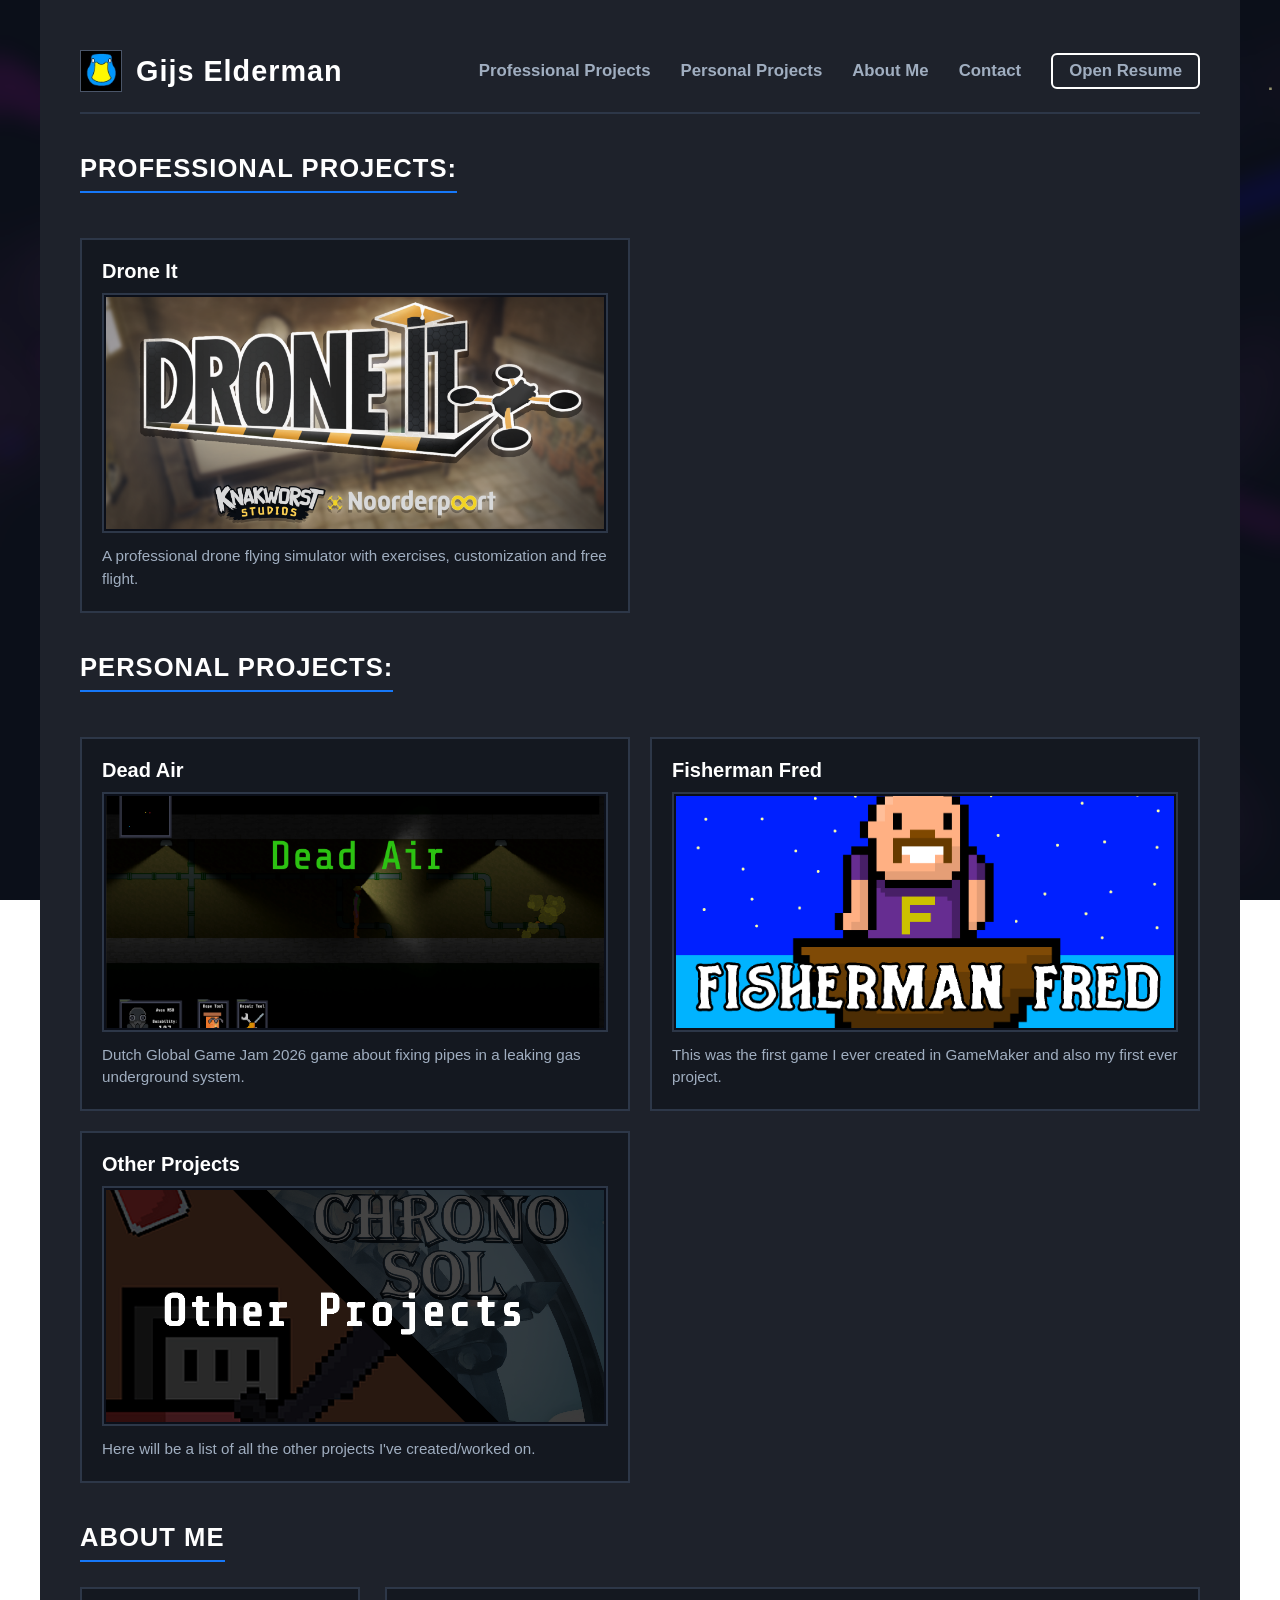
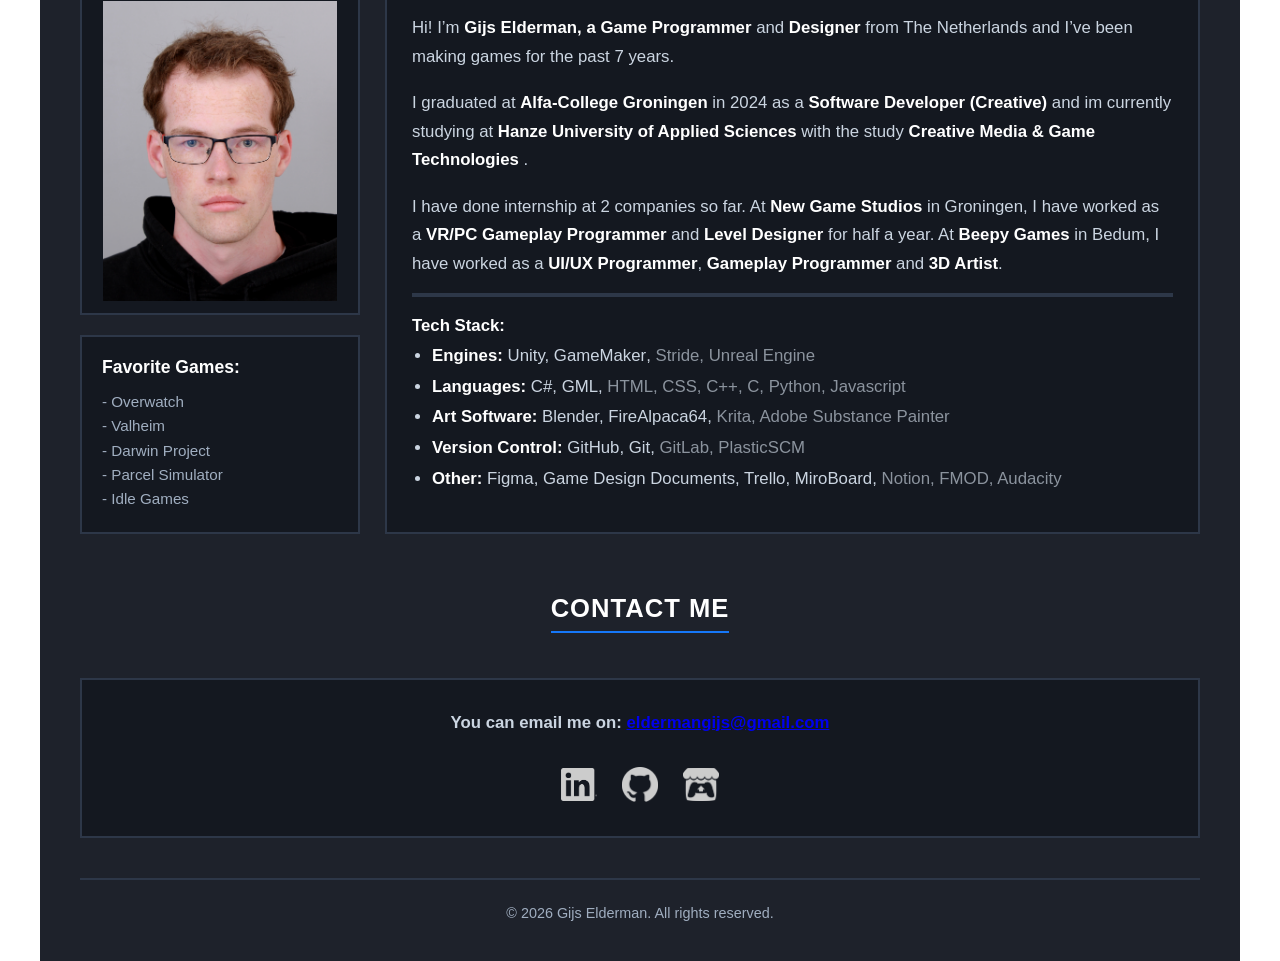
<file: index.html>
<!DOCTYPE html>
<html lang="en">
<head>
    <meta charset="UTF-8">
    <meta name="viewport" content="width=device-width, initial-scale=1.0">
    <title>Home</title>
    <link rel="stylesheet" href="style.css">
    <link rel="icon" type="image/png" href="images/Goose.png">
</head>
<body>

    <div class="portfolio-container">
            
            <!-- Top Header (Name/Icon | Nav Menu) -->
            <header class="top-header">
                <div class="brand-box">
                    <img src="images/Goose.png" alt="Icon" class="brand-icon">
                    <a href="index.html" class="brand-name">Gijs Elderman</a>
                </div>
                
                <nav class="table-of-contents">
                    <a href="#professional-projects">Professional Projects</a>
                    <a href="#personal-projects">Personal Projects</a>
                    <a href="#about">About Me</a>
                    <a href="#contact">Contact</a>
                    <a href="GijsElderman_Resume.pdf" target="_blank" class="resume-btn">Open Resume</a>
                </nav>
            </header>

        <!-- Professional Projects -->
        <section id="professional-projects" class="projects-box">
            <h2>Professional Projects:</h2>
            <div class="project-grid">
                <a href="professional_project1.html" class="project-card">
                    <h3>Drone It</h3>
                    <img src="images/project1/DroneIt_Banner1.png" alt="Project One preview">
                    <p>A professional drone flying simulator with exercises, customization and free flight.</p>
                </a>
            </div>
        </section>

        <!-- Personal Projects -->
        <section id="personal-projects" class="projects-box">
            <h2>Personal Projects:</h2>
            <div class="project-grid">
                <a href="personal_project1.html" class="project-card">
                    <h3>Dead Air</h3>
                    <img src="images/personal_project1/BannerDeadAir.png" alt="Project One preview">
                    <p>Dutch Global Game Jam 2026 game about fixing pipes in a leaking gas underground system.</p>
                </a>
                <a href="personal_project2.html" class="project-card">
                    <h3>Fisherman Fred</h3>
                    <img src="images/personal_project2/fishermanfred_banner.png" alt="Project Two preview">
                    <p>This was the first game I ever created in GameMaker and also my first ever project.</p>
                </a>
                <a href="other_personal_projects.html" class="project-card">
                    <h3>Other Projects</h3>
                    <img src="images/other_projects/OtherProjectsBanner.png" alt="Project Two preview">
                    <p>Here will be a list of all the other projects I've created/worked on.</p>
                </a>
            </div>
        </section>

                <!-- About Me - Left Blocks -->
        <section id="about" class="about-me-box">
            <h2>About Me</h2>
            <div class="about-grid">
                <!-- Left Side Column: Stacked Cards -->
                <div class="about-left">
                    <div class="profile-card">
                        <img src="images/aboutme/photo_me.jpg" alt="Profile Picture">
                    </div>
                    <div class="favorite-games-card">
                        <h3>Favorite Games:</h3>
                        <p>
                            - Overwatch<br>
                            - Valheim<br>
                            - Darwin Project<br>
                            - Parcel Simulator<br>
                            - Idle Games
                        </p>
                    </div>
                </div>

                <!-- About Me - Right block -->
                <div class="about-right">
                    <div class="about-block">
                        <p>Hi! I’m <strong> Gijs Elderman, a Game Programmer</strong> and <strong> Designer </strong> from The Netherlands and I’ve been making games for the past 7 years. </p>
                        <br>
                        <p>I graduated at <strong> Alfa-College Groningen </strong> in 2024 as a <strong> Software Developer (Creative) </strong> and im currently studying at <strong> Hanze University of Applied Sciences </strong> with the study <strong> Creative Media & Game Technologies </strong>.</p>
                        <br>
                        <p>I have done internship at 2 companies so far. At <strong>New Game Studios</strong> in Groningen, I have worked as a <strong>VR/PC Gameplay Programmer</strong> and <strong>Level Designer</strong> for half a year. At <strong>Beepy Games</strong> in Bedum, I have worked as a <strong>UI/UX Programmer</strong>, <strong>Gameplay Programmer</strong> and <strong>3D Artist</strong>.</p>

                        <hr class="divider">

                        <p><strong>Tech Stack:</strong></p>
                            <ul class="tech-list">
                                <li><strong>Engines:</strong> <span class="primary">Unity, GameMaker</span>, <span class="secondary">Stride, Unreal Engine</span></li>
                                <li><strong>Languages:</strong> <span class="primary">C#, GML</span>, <span class="secondary">HTML, CSS, C++, C, Python, Javascript</span></li>
                                <li><strong>Art Software:</strong> <span class="primary">Blender, FireAlpaca64</span>, <span class="secondary">Krita, Adobe Substance Painter</span></li>
                                <li><strong>Version Control:</strong> <span class="primary">GitHub, Git</span>, <span class="secondary">GitLab, PlasticSCM</span></li>
                                <li><strong>Other:</strong> <span class="primary">Figma, Game Design Documents, Trello, MiroBoard</span>, <span class="secondary">Notion, FMOD, Audacity</span></li>
                            </ul>
                    </div>
                </div>
            </div>
        </section>

        <!-- Contact Me -->
        <section id="contact" class="contact-box">
            <h2>Contact Me</h2>
            <div class="contact-content">
                <p><strong>You can email me on: <a href="mailto:eldermangijs@gmail.com">eldermangijs@gmail.com</a></strong></p>
                <div class="social-icons">
                    <a href="https://www.linkedin.com/in/gijs-elderman-6a381b397/" target="_blank" class="social-icon-link">
                        <img src="images/contact/LinkedIn_White.png" alt="LinkedIn">
                    </a>
                    <a href="https://github.com/MeatChips" target="_blank" class="social-icon-link">
                        <img src="images/contact/GitHub_White.png" alt="GitHub">
                    </a>
                    <a href="https://meatchips.itch.io/" target="_blank" class="social-icon-link">
                        <img src="images/contact/Itchio_White.png" alt="Itch">
                    </a>
                </div>
            </div>
        </section>

        <footer class="footer">
            <p>&copy; 2026</span> Gijs Elderman. All rights reserved.</p>
        </footer>
    </div>
</body>
</html>
</file>
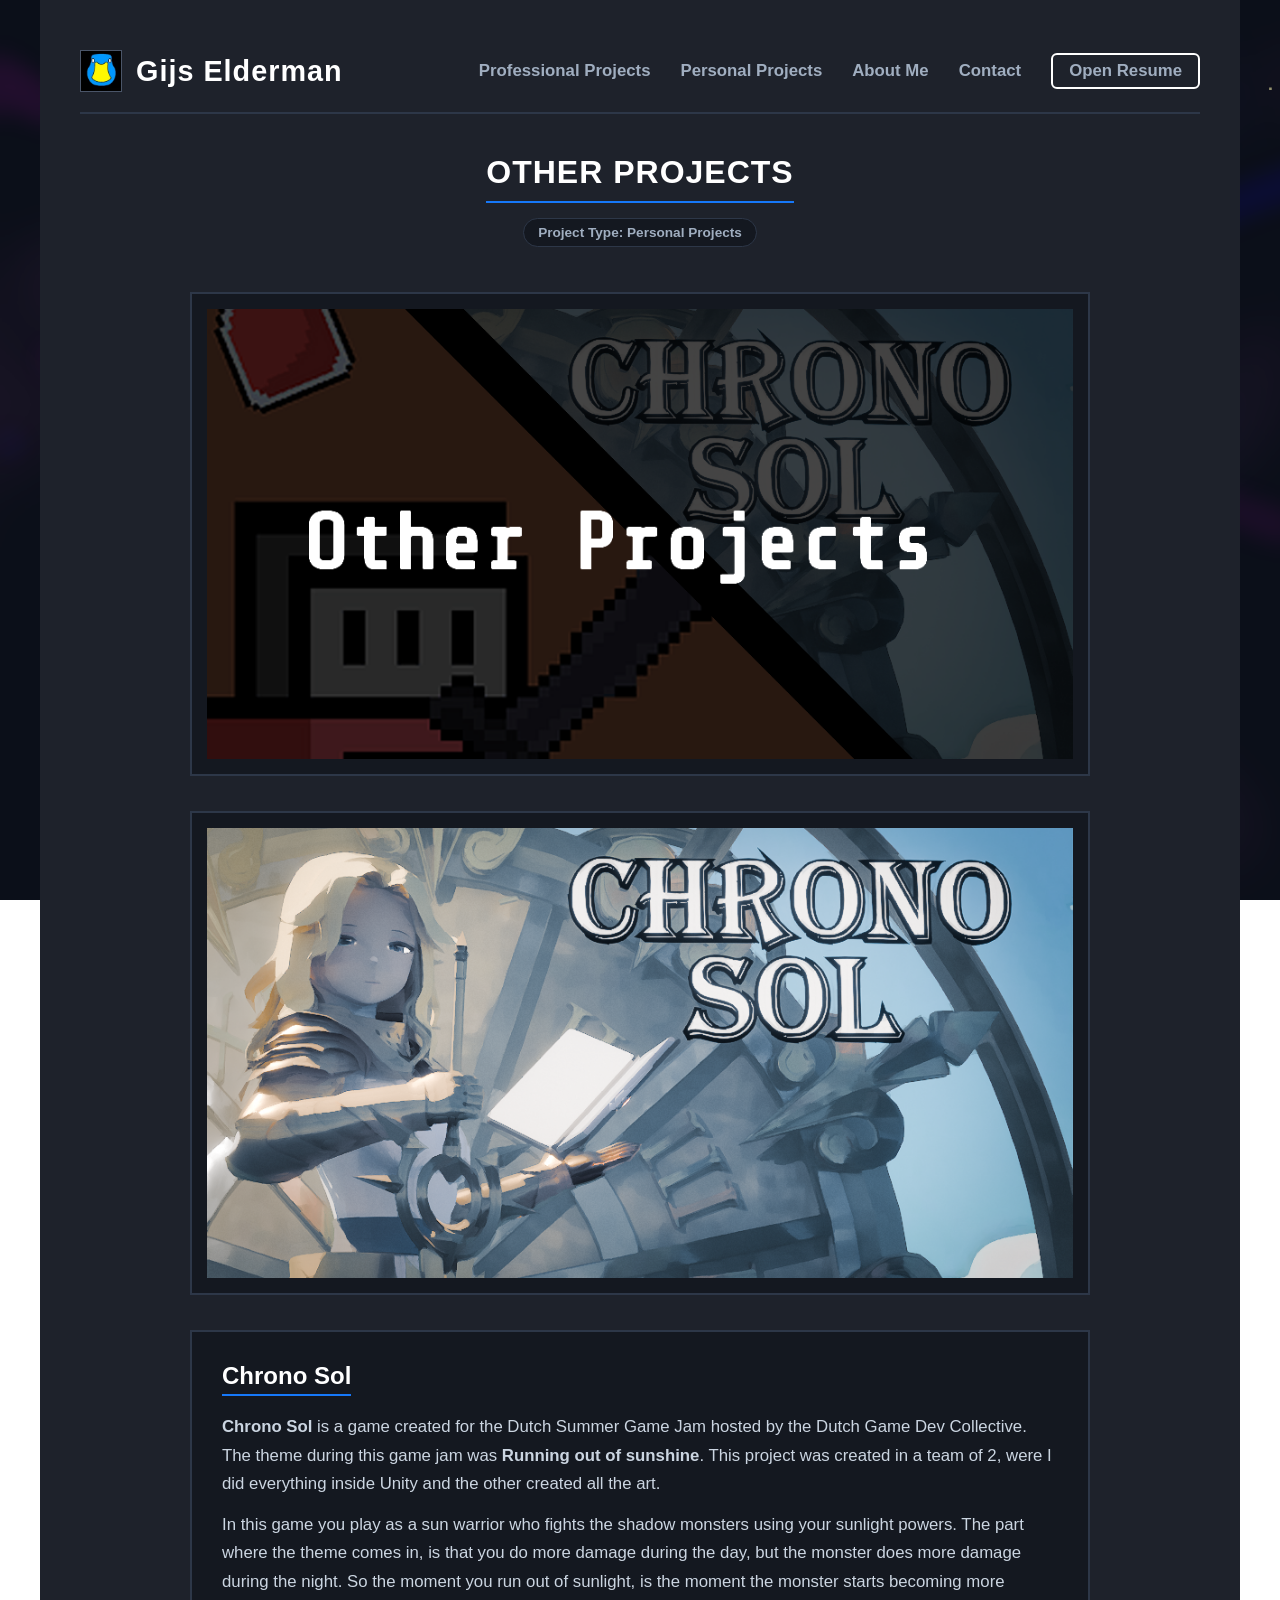
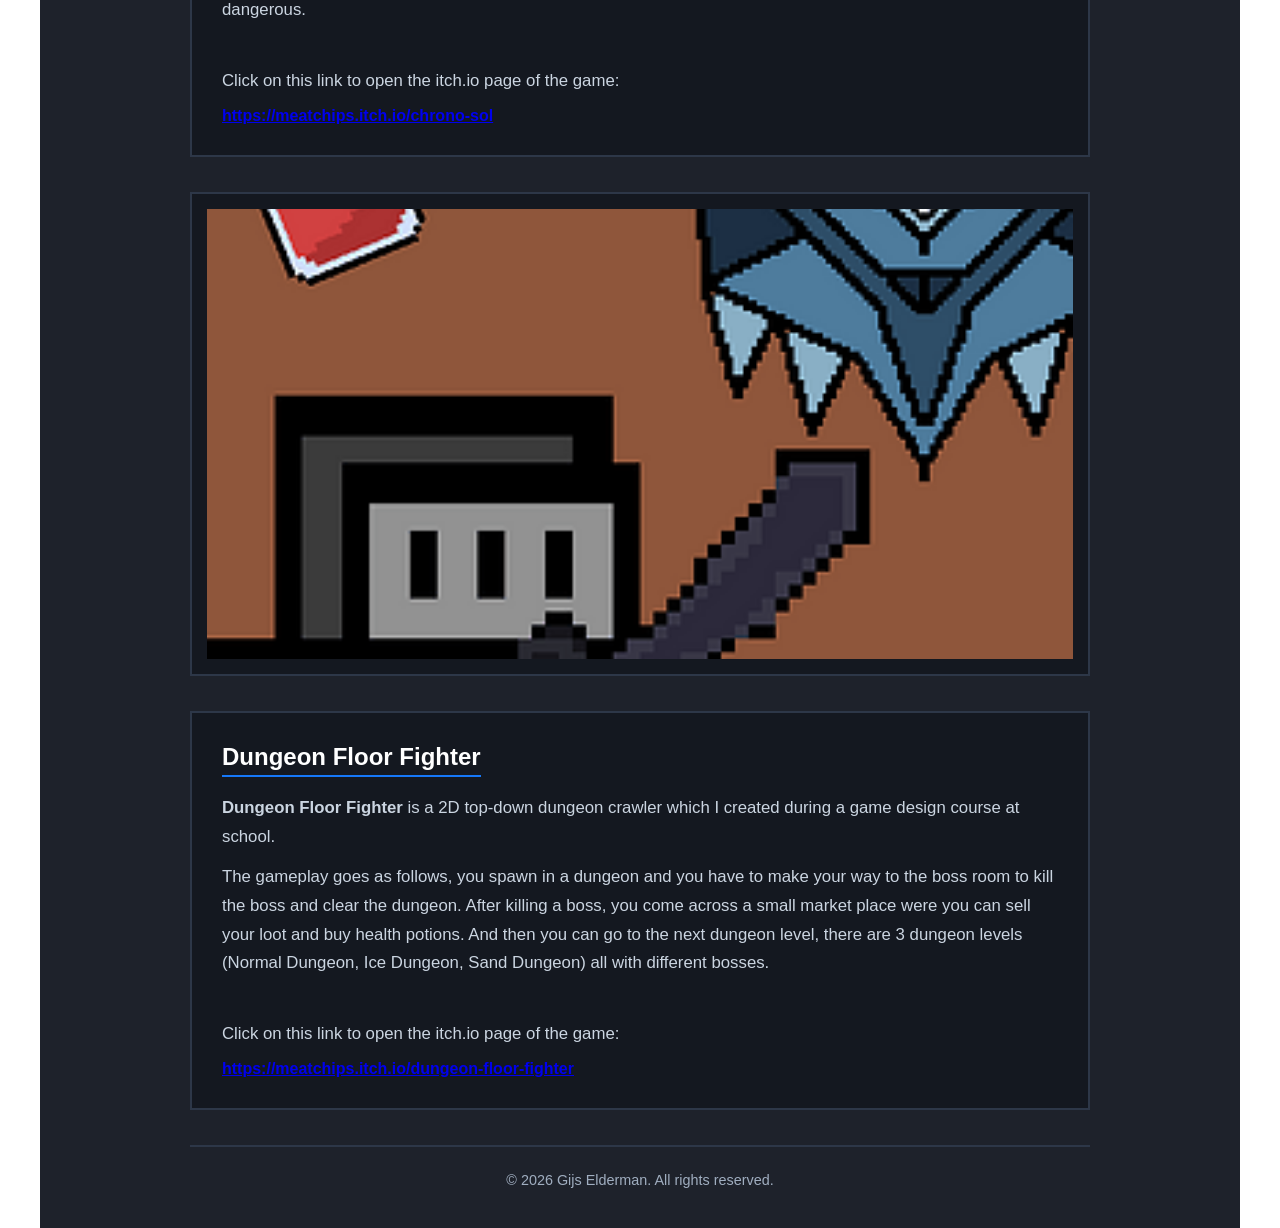
<file: other_personal_projects.html>
<!DOCTYPE html>
<html lang="en">
<head>
    <meta charset="UTF-8">
    <meta name="viewport" content="width=device-width, initial-scale=1.0">
    <title>Other Projects</title>
    <link rel="stylesheet" href="style.css">
    <link rel="icon" type="image/png" href="images/Goose.png">
</head>
<body>

    <div class="portfolio-container">
        
            <!-- Top Header (Name/Icon | Nav Menu) -->
            <header class="top-header">
                <div class="brand-box">
                    <img src="images/Goose.png" alt="Icon" class="brand-icon">
                    <a href="index.html" class="brand-name">Gijs Elderman</a>
                </div>
                
                <nav class="table-of-contents">
                    <a href="index.html#professional-projects">Professional Projects</a>
                    <a href="index.html#personal-projects">Personal Projects</a>
                    <a href="index.html#about">About Me</a>
                    <a href="index.html#contact">Contact</a>
                    <a href="GijsElderman_Resume.pdf" target="_blank" class="resume-btn">Open Resume</a>
                </nav>
            </header>

        <section class="project-story-section">
            
            <!-- Project Title & Badges Header -->
            <div class="story-header">
                <h2>Other Projects</h2>
                <div class="project-badges">
                    <span class="badge">Project Type: Personal Projects</span>
                </div>
            </div>

            <!-- First image -->
            <div class="story-media-box">
                <img src="images/other_projects/OtherProjectsBanner.png" alt="Projects Banner">
            </div>

            <!-- Second image -->
            <div class="story-media-box">
                <img src="images/other_projects/DGDC_GAMEJAM_Coverartbanner.png" alt="Project Screenshot 1">
            </div>

            <!-- First textbox -->
            <div class="story-text-card">
                <h3>Chrono Sol</h3>
                <p><strong>Chrono Sol</strong> is a game created for the Dutch Summer Game Jam hosted by the Dutch Game Dev Collective. The theme during this game jam was <strong>Running out of sunshine</strong>. This project was created in a team of 2, were I did everything inside Unity and the other created all the art.</p>
                <p>In this game you play as a sun warrior who fights the shadow monsters using your sunlight powers. The part where the theme comes in, is that you do more damage during the day, but the monster does more damage during the night. So the moment you run out of sunlight, is the moment the monster starts becoming more dangerous.</p>
                <br>
                <p>Click on this link to open the itch.io page of the game:</p>
                <a href="https://meatchips.itch.io/chrono-sol"><strong>https://meatchips.itch.io/chrono-sol</strong></a>
            </div>

            <!-- Third image -->
            <div class="story-media-box">
                <img src="images/other_projects/DungeonFloorFigher.png" alt="Project Screenshot 2">
            </div>

            <!-- Second textbox -->
            <div class="story-text-card">
                <h3>Dungeon Floor Fighter</h3>
                <p><strong>Dungeon Floor Fighter</strong> is a 2D top-down dungeon crawler which I created during a game design course at school.</p>
                <p>The gameplay goes as follows, you spawn in a dungeon and you have to make your way to the boss room to kill the boss and clear the dungeon. After killing a boss, you come across a small market place were you can sell your loot and buy health potions. And then you can go to the next dungeon level, there are 3 dungeon levels (Normal Dungeon, Ice Dungeon, Sand Dungeon) all with different bosses.</p>
                <br>
                <p>Click on this link to open the itch.io page of the game:</p>
                <a href="https://meatchips.itch.io/dungeon-floor-fighter"><strong>https://meatchips.itch.io/dungeon-floor-fighter</strong></a>
            </div>

            <div id="imageModal" class="modal">
                <span class="close-modal">&times;</span>
                <img class="modal-content" id="expandedImg" alt="Expanded View">
            </div>
            
            <footer class="footer">
                <p>&copy; 2026</span> Gijs Elderman. All rights reserved.</p>
            </footer>

            <script>
                // Get the modal elements
                const modal = document.getElementById("imageModal");
                const modalImg = document.getElementById("expandedImg");
                const closeBtn = document.getElementsByClassName("close-modal")[0];

                // Find all images in your dropdowns and media boxes
                const images = document.querySelectorAll(".dropdown-media img, .story-media-box img");

                // When an image is clicked, open the modal and display that image
                images.forEach(img => {
                    img.addEventListener("click", function() {
                        modal.style.display = "block";
                        modalImg.src = this.src;
                    });
                });

                // Close modal when clicking the 'X' button
                closeBtn.onclick = function() {
                    modal.style.display = "none";
                }

                // Close modal when clicking anywhere outside the image background
                modal.onclick = function(event) {
                    if (event.target === modal) {
                        modal.style.display = "none";
                    }
                }
            </script>
    </body>
</html>
</file>
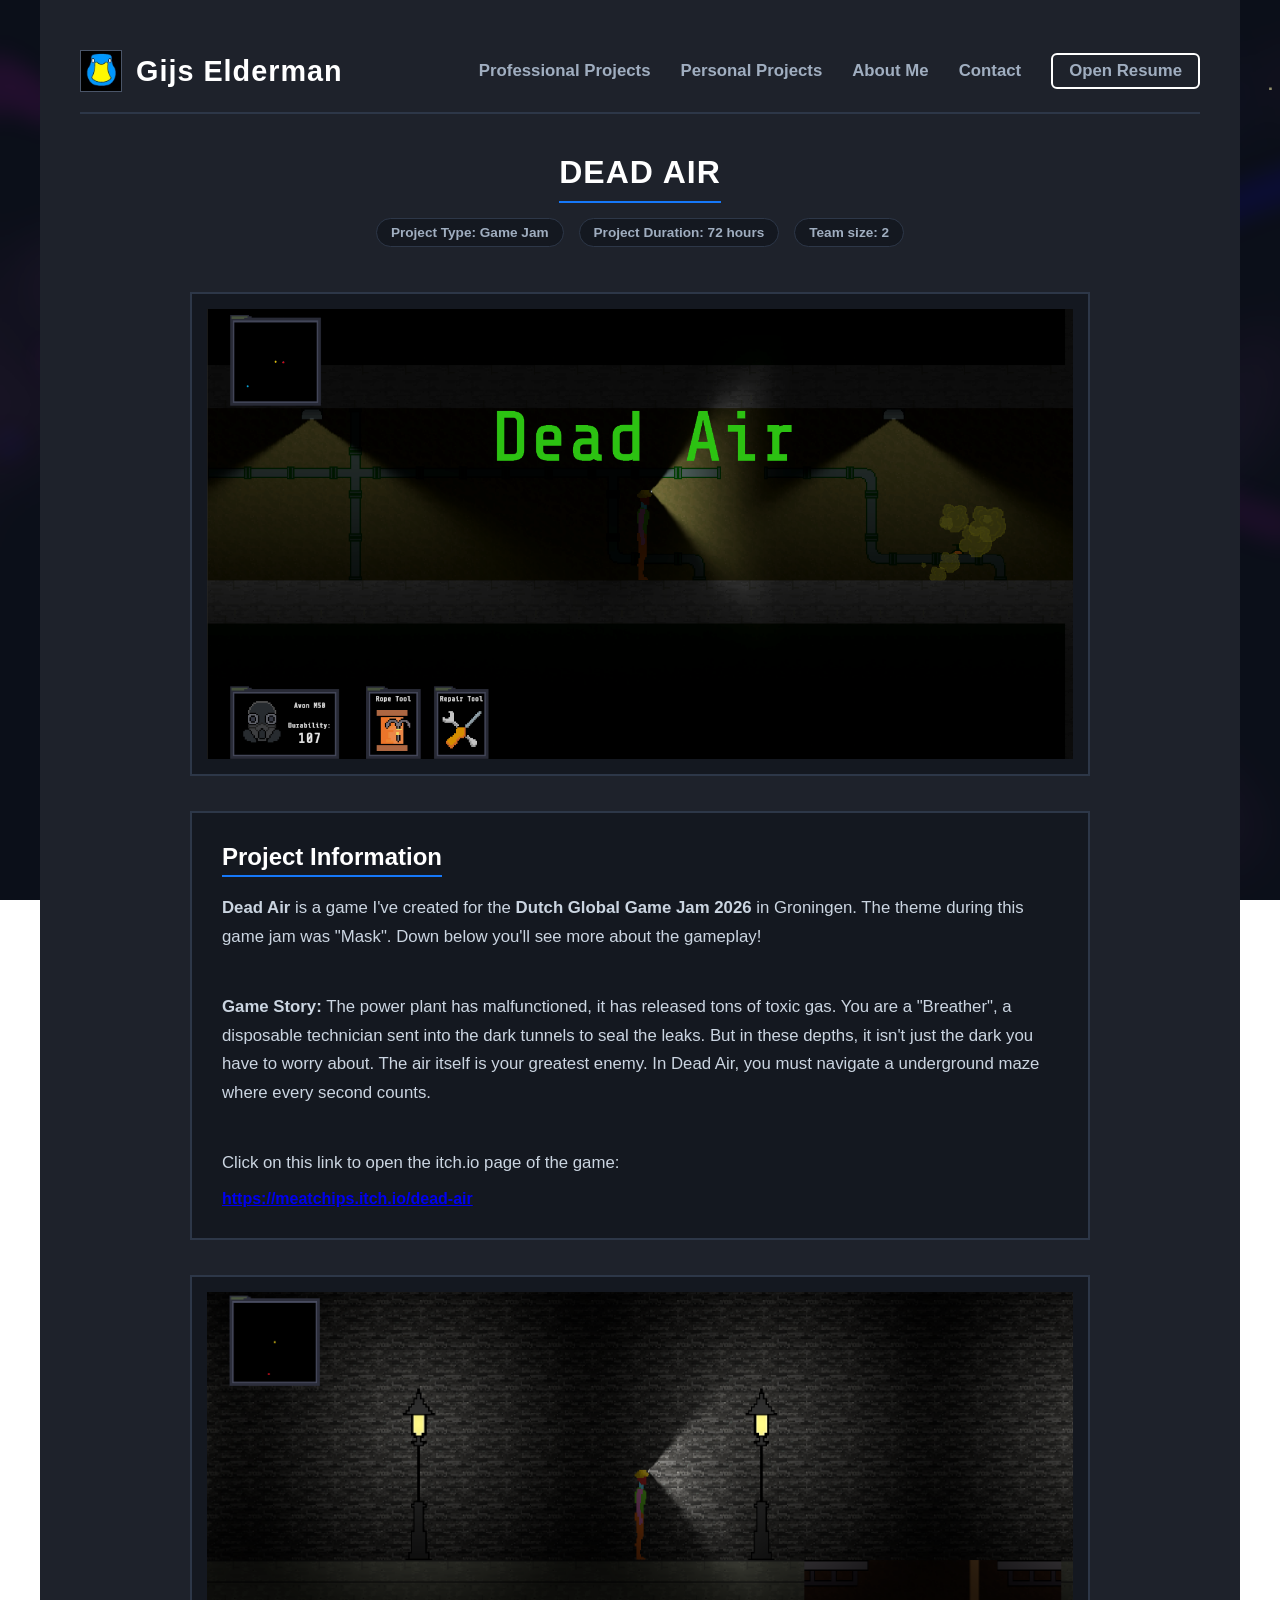
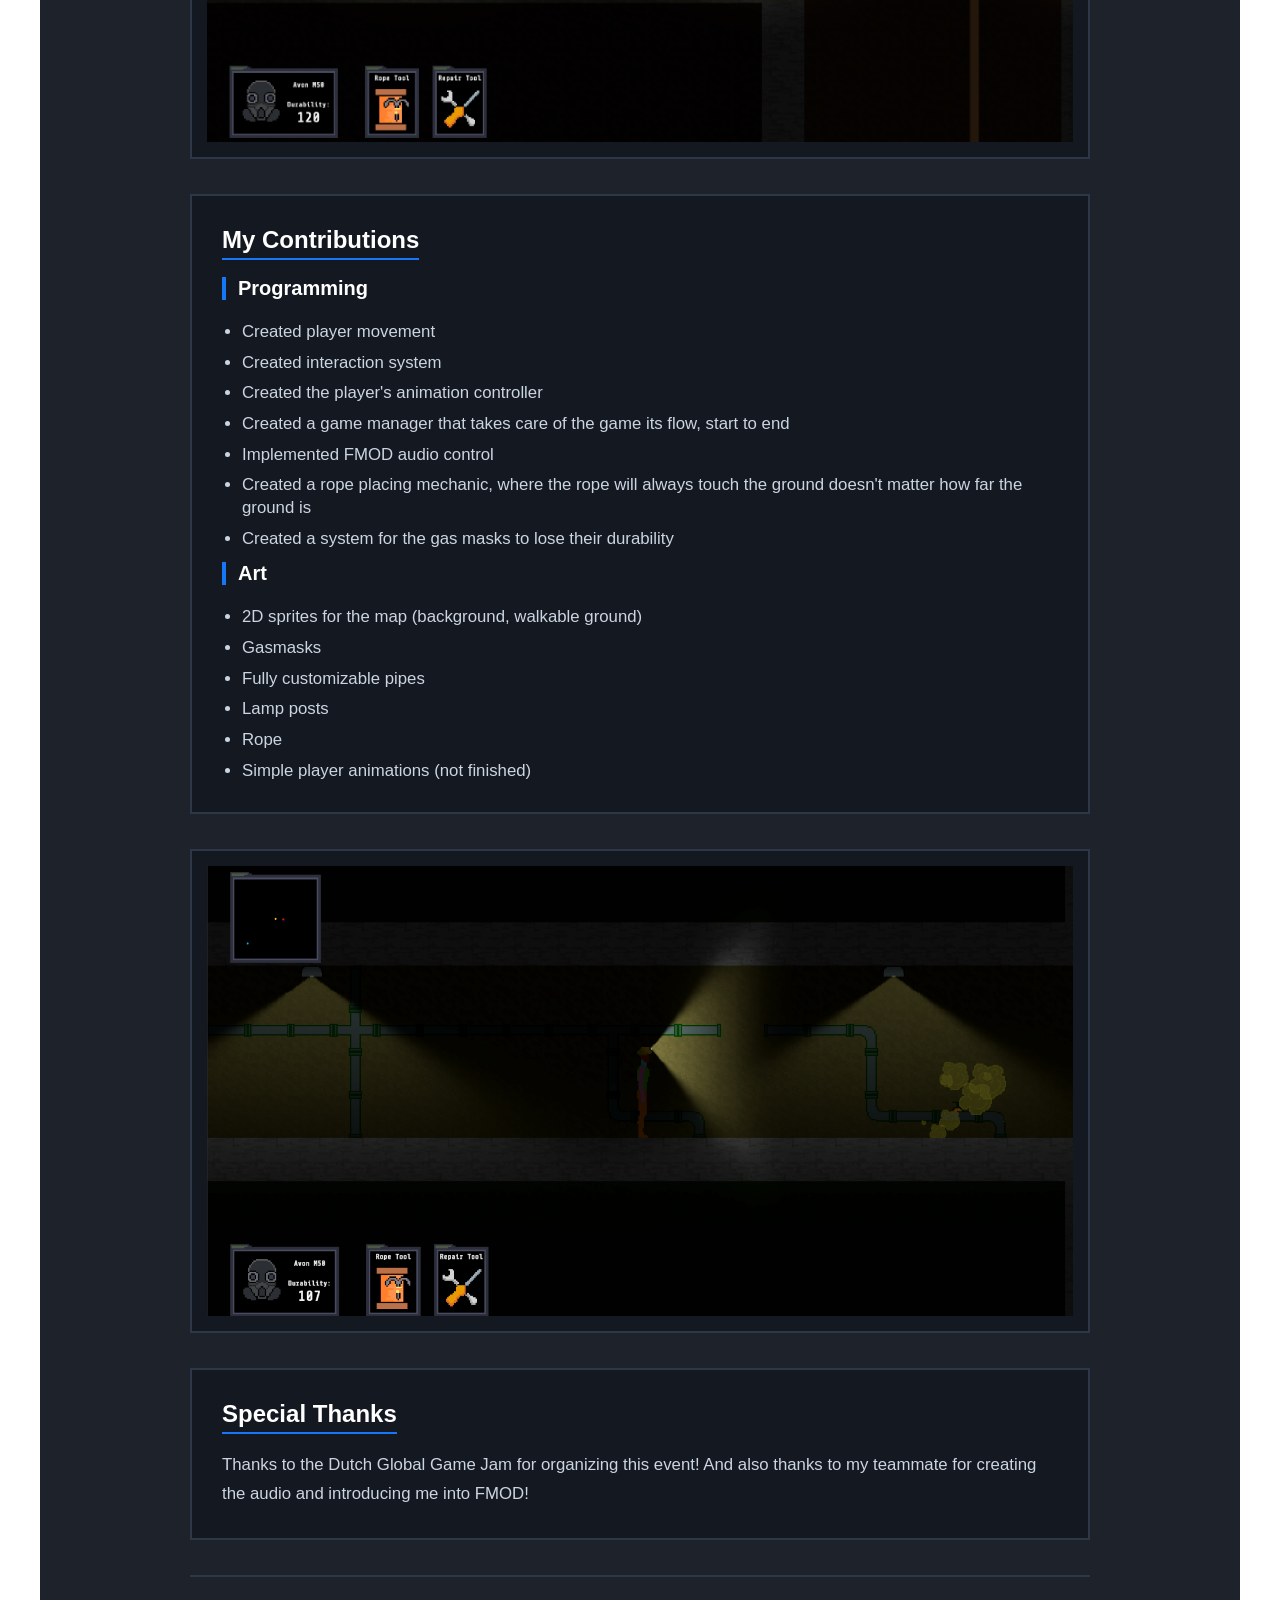
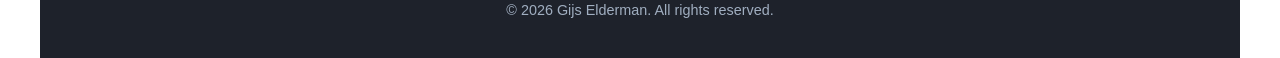
<file: personal_project1.html>
<!DOCTYPE html>
<html lang="en">
<head>
    <meta charset="UTF-8">
    <meta name="viewport" content="width=device-width, initial-scale=1.0">
    <title>Dead Air</title>
    <link rel="stylesheet" href="style.css">
    <link rel="icon" type="image/png" href="images/Goose.png">
</head>
<body>

    <div class="portfolio-container">
        
            <!-- Top Header (Name/Icon | Nav Menu) -->
            <header class="top-header">
                <div class="brand-box">
                    <img src="images/Goose.png" alt="Icon" class="brand-icon">
                    <a href="index.html" class="brand-name">Gijs Elderman</a>
                </div>
                
                <nav class="table-of-contents">
                    <a href="index.html#professional-projects">Professional Projects</a>
                    <a href="index.html#personal-projects">Personal Projects</a>
                    <a href="index.html#about">About Me</a>
                    <a href="index.html#contact">Contact</a>
                    <a href="GijsElderman_Resume.pdf" target="_blank" class="resume-btn">Open Resume</a>
                </nav>
            </header>

        <section class="project-story-section">
            
            <!-- Project Title & Badges Header -->
            <div class="story-header">
                <h2>Dead Air</h2>
                <div class="project-badges">
                    <span class="badge">Project Type: Game Jam</span>
                    <span class="badge">Project Duration: 72 hours</span>
                    <span class="badge">Team size: 2</span>
                </div>
            </div>

            <!-- First image -->
            <div class="story-media-box">
                <img src="images/personal_project1/BannerDeadAir.png" alt="Project Banner">
            </div>

            <!-- First textbox -->
            <div class="story-text-card">
                <h3>Project Information</h3>
                <p><strong>Dead Air</strong> is a game I've created for the <strong>Dutch Global Game Jam 2026</strong> in Groningen. The theme during this game jam was "Mask". Down below you'll see more about the gameplay!</p>
                <br>
                <p><strong>Game Story:</strong> The power plant has malfunctioned, it has released tons of toxic gas. You are a "Breather", a disposable technician sent into the dark tunnels to seal the leaks. But in these depths, it isn't just the dark you have to worry about. The air itself is your greatest enemy. In Dead Air, you must navigate a underground maze where every second counts.</p>
                <br>
                <p>Click on this link to open the itch.io page of the game:</p>
                <a href="https://meatchips.itch.io/dead-air"><strong>https://meatchips.itch.io/dead-air</strong></a>
            </div>

            <!-- Second image -->
            <div class="story-media-box">
                <img src="images/personal_project1/gameplay1.png" alt="Project Screenshot 1">
            </div>

            <!-- Second textbox -->
            <div class="story-text-card">
                <h3>My Contributions</h3>

                <!-- Programming Section -->
                <h4>Programming</h4>
                <ul>
                    <li>Created player movement</li>
                    <li>Created interaction system</li>
                    <li>Created the player's animation controller</li>
                    <li>Created a game manager that takes care of the game its flow, start to end</li>
                    <li>Implemented FMOD audio control</li>
                    <li>Created a rope placing mechanic, where the rope will always touch the ground doesn't matter how far the ground is</li>
                    <li>Created a system for the gas masks to lose their durability</li>
                </ul>

                <!-- Art Section -->
                <h4>Art</h4>
                <ul>
                    <li>2D sprites for the map (background, walkable ground)</li>
                    <li>Gasmasks</li>
                    <li>Fully customizable pipes</li>
                    <li>Lamp posts</li>
                    <li>Rope</li>
                    <li>Simple player animations (not finished)</li>
                </ul>
            </div>

            <!-- Third image -->
            <div class="story-media-box">
                <img src="images/personal_project1/gameplay2.png" alt="Project Screenshot 2">
            </div>

            <!-- Third textbox -->
            <div class="story-text-card">
                <h3>Special Thanks</h3>
                <p>Thanks to the Dutch Global Game Jam for organizing this event! And also thanks to my teammate for creating the audio and introducing me into FMOD!</p>
            </div>

            <div id="imageModal" class="modal">
                <span class="close-modal">&times;</span>
                <img class="modal-content" id="expandedImg" alt="Expanded View">
            </div>

            <footer class="footer">
                <p>&copy; 2026</span> Gijs Elderman. All rights reserved.</p>
            </footer>

            <script>
                // Get the modal elements
                const modal = document.getElementById("imageModal");
                const modalImg = document.getElementById("expandedImg");
                const closeBtn = document.getElementsByClassName("close-modal")[0];

                // Find all images in your dropdowns and media boxes
                const images = document.querySelectorAll(".dropdown-media img, .story-media-box img");

                // When an image is clicked, open the modal and display that image
                images.forEach(img => {
                    img.addEventListener("click", function() {
                        modal.style.display = "block";
                        modalImg.src = this.src;
                    });
                });

                // Close modal when clicking the 'X' button
                closeBtn.onclick = function() {
                    modal.style.display = "none";
                }

                // Close modal when clicking anywhere outside the image background
                modal.onclick = function(event) {
                    if (event.target === modal) {
                        modal.style.display = "none";
                    }
                }
            </script>
</body>
</html>
</file>
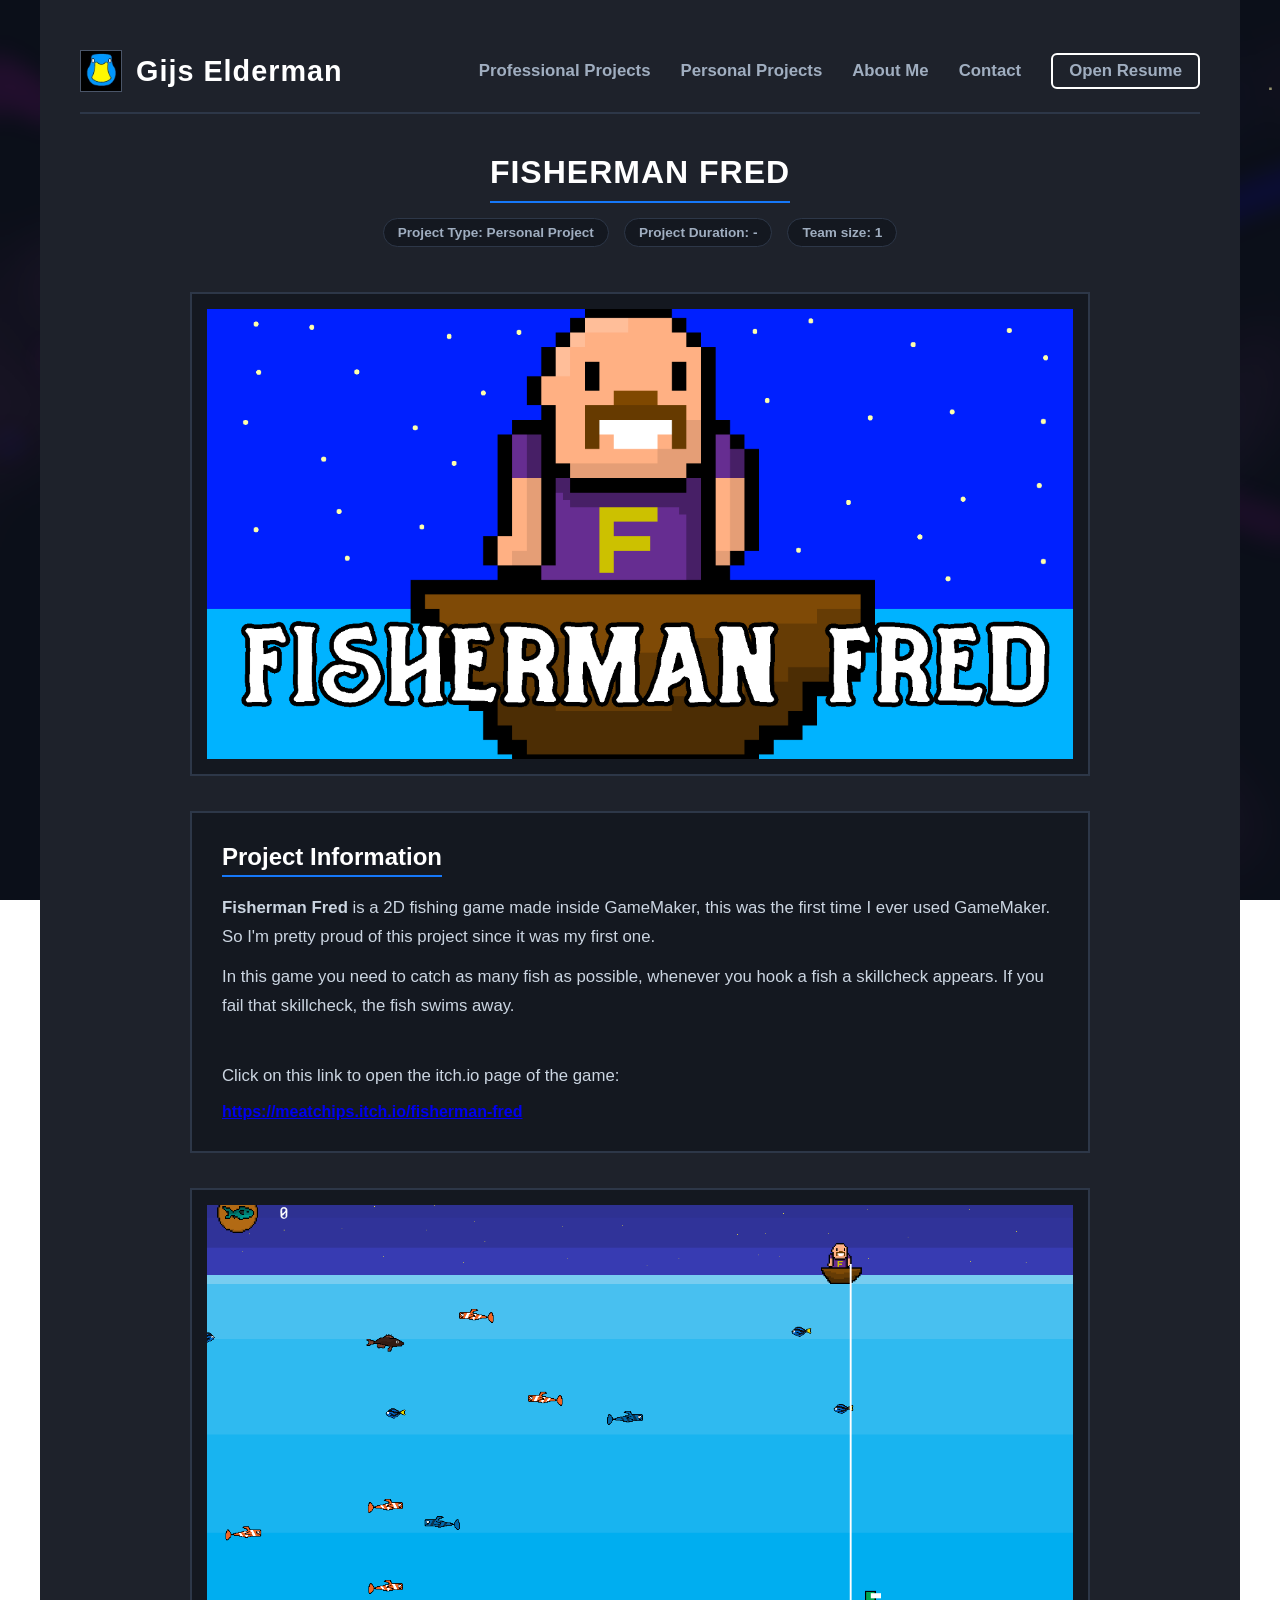
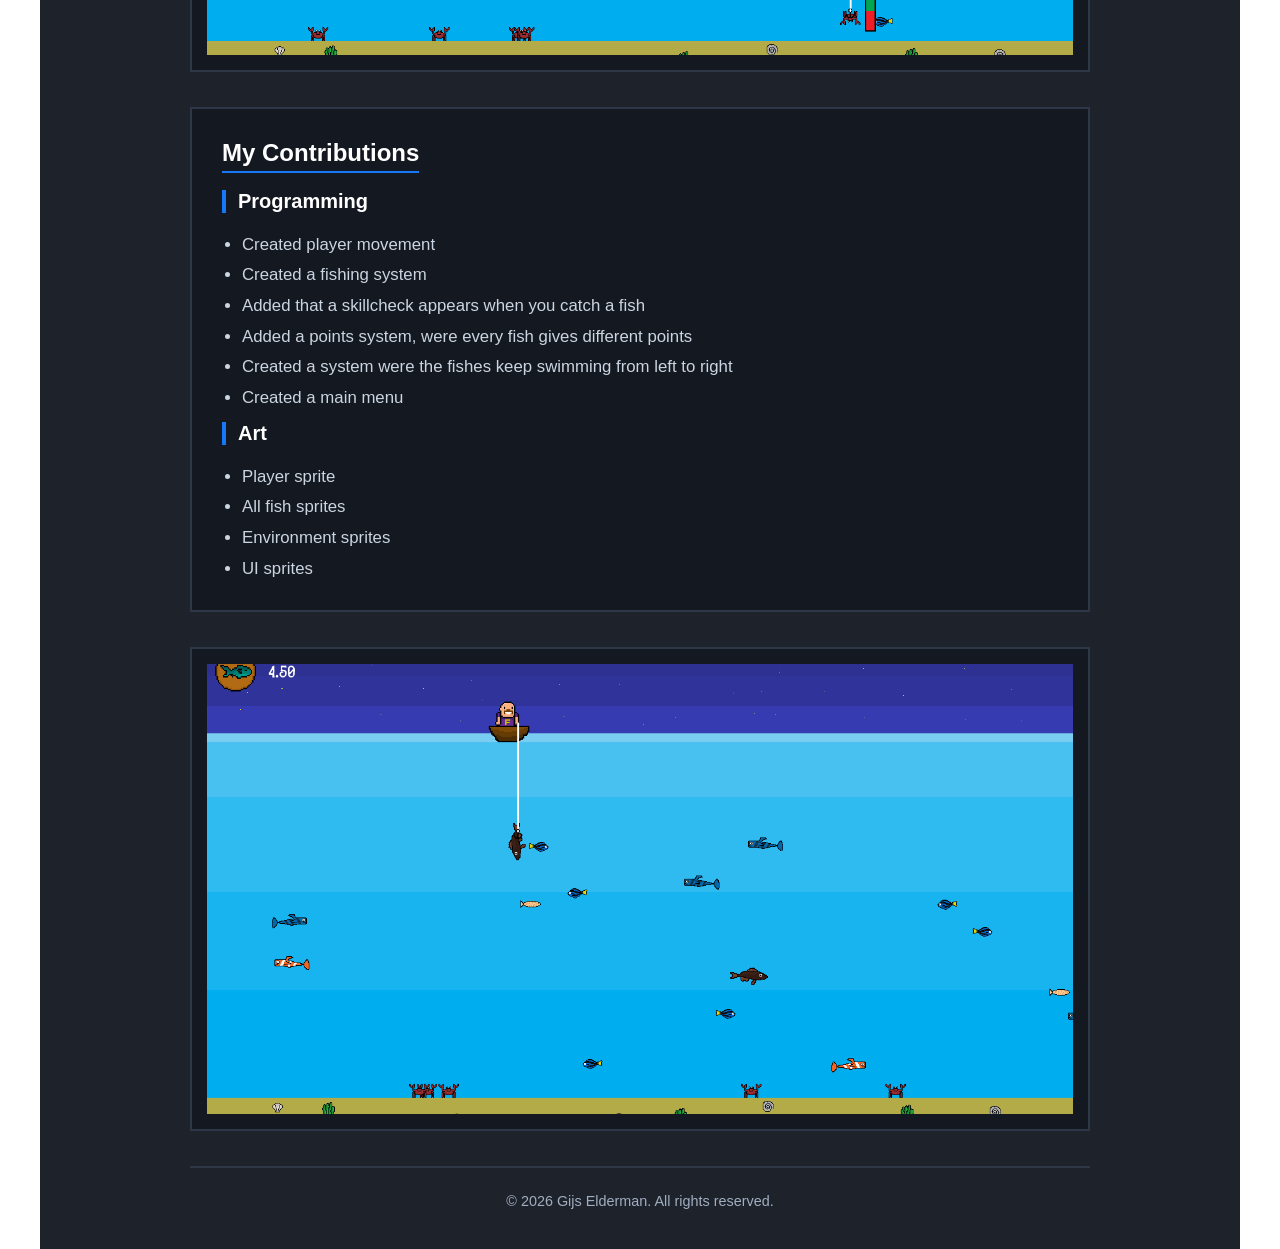
<file: personal_project2.html>
<!DOCTYPE html>
<html lang="en">
<head>
    <meta charset="UTF-8">
    <meta name="viewport" content="width=device-width, initial-scale=1.0">
    <title>Fisherman Fred</title>
    <link rel="stylesheet" href="style.css">
    <link rel="icon" type="image/png" href="images/Goose.png">
</head>
<body>

    <div class="portfolio-container">
        
            <!-- Top Header (Name/Icon | Nav Menu) -->
            <header class="top-header">
                <div class="brand-box">
                    <img src="images/Goose.png" alt="Icon" class="brand-icon">
                    <a href="index.html" class="brand-name">Gijs Elderman</a>
                </div>
                
                <nav class="table-of-contents">
                    <a href="index.html#professional-projects">Professional Projects</a>
                    <a href="index.html#personal-projects">Personal Projects</a>
                    <a href="index.html#about">About Me</a>
                    <a href="index.html#contact">Contact</a>
                    <a href="GijsElderman_Resume.pdf" target="_blank" class="resume-btn">Open Resume</a>
                </nav>
            </header>

        <section class="project-story-section">
            
            <!-- Project Title & Badges Header -->
            <div class="story-header">
                <h2>Fisherman Fred</h2>
                <div class="project-badges">
                    <span class="badge">Project Type: Personal Project</span>
                    <span class="badge">Project Duration: -</span>
                    <span class="badge">Team size: 1</span>
                </div>
            </div>

            <!-- First image -->
            <div class="story-media-box">
                <img src="images/personal_project2/fishermanfred_banner.png" alt="Project Banner">
            </div>

            <!-- First textbox -->
            <div class="story-text-card">
                <h3>Project Information</h3>
                <p><strong>Fisherman Fred</strong> is a 2D fishing game made inside GameMaker, this was the first time I ever used GameMaker. So I'm pretty proud of this project since it was my first one.</p>
                <p>In this game you need to catch as many fish as possible, whenever you hook a fish a skillcheck appears. If you fail that skillcheck, the fish swims away.</p>
                <br>
                <p>Click on this link to open the itch.io page of the game:</p>
                <a href="https://meatchips.itch.io/fisherman-fred"><strong>https://meatchips.itch.io/fisherman-fred</strong></a>
            </div>

            <!-- Second image -->
            <div class="story-media-box">
                <img src="images/personal_project2/fishermanfred_gameplay.png" alt="Project Screenshot 1">
            </div>

            <!-- Second textbox -->
            <div class="story-text-card">
                <h3>My Contributions</h3>

                <!-- Programming Section -->
                <h4>Programming</h4>
                <ul>
                    <li>Created player movement</li>
                    <li>Created a fishing system</li>
                    <li>Added that a skillcheck appears when you catch a fish</li>
                    <li>Added a points system, were every fish gives different points</li>
                    <li>Created a system were the fishes keep swimming from left to right</li>
                    <li>Created a main menu</li>
                </ul>

                <!-- Art Section -->
                <h4>Art</h4>
                <ul>
                    <Li>Player sprite</Li>
                    <li>All fish sprites</li>
                    <li>Environment sprites</li>
                    <li>UI sprites</li>
                </ul>
            </div>

            <!-- Third image -->
            <div class="story-media-box">
                <img src="images/personal_project2/fishermanfred_gameplay2.png" alt="Project Screenshot 2">
            </div>

            <div id="imageModal" class="modal">
                <span class="close-modal">&times;</span>
                <img class="modal-content" id="expandedImg" alt="Expanded View">
            </div>

            <footer class="footer">
                <p>&copy; 2026</span> Gijs Elderman. All rights reserved.</p>
            </footer>

            <script>
                // Get the modal elements
                const modal = document.getElementById("imageModal");
                const modalImg = document.getElementById("expandedImg");
                const closeBtn = document.getElementsByClassName("close-modal")[0];

                // Find all images in your dropdowns and media boxes
                const images = document.querySelectorAll(".dropdown-media img, .story-media-box img");

                // When an image is clicked, open the modal and display that image
                images.forEach(img => {
                    img.addEventListener("click", function() {
                        modal.style.display = "block";
                        modalImg.src = this.src;
                    });
                });

                // Close modal when clicking the 'X' button
                closeBtn.onclick = function() {
                    modal.style.display = "none";
                }

                // Close modal when clicking anywhere outside the image background
                modal.onclick = function(event) {
                    if (event.target === modal) {
                        modal.style.display = "none";
                    }
                }
            </script>
</body>
</html>
</file>
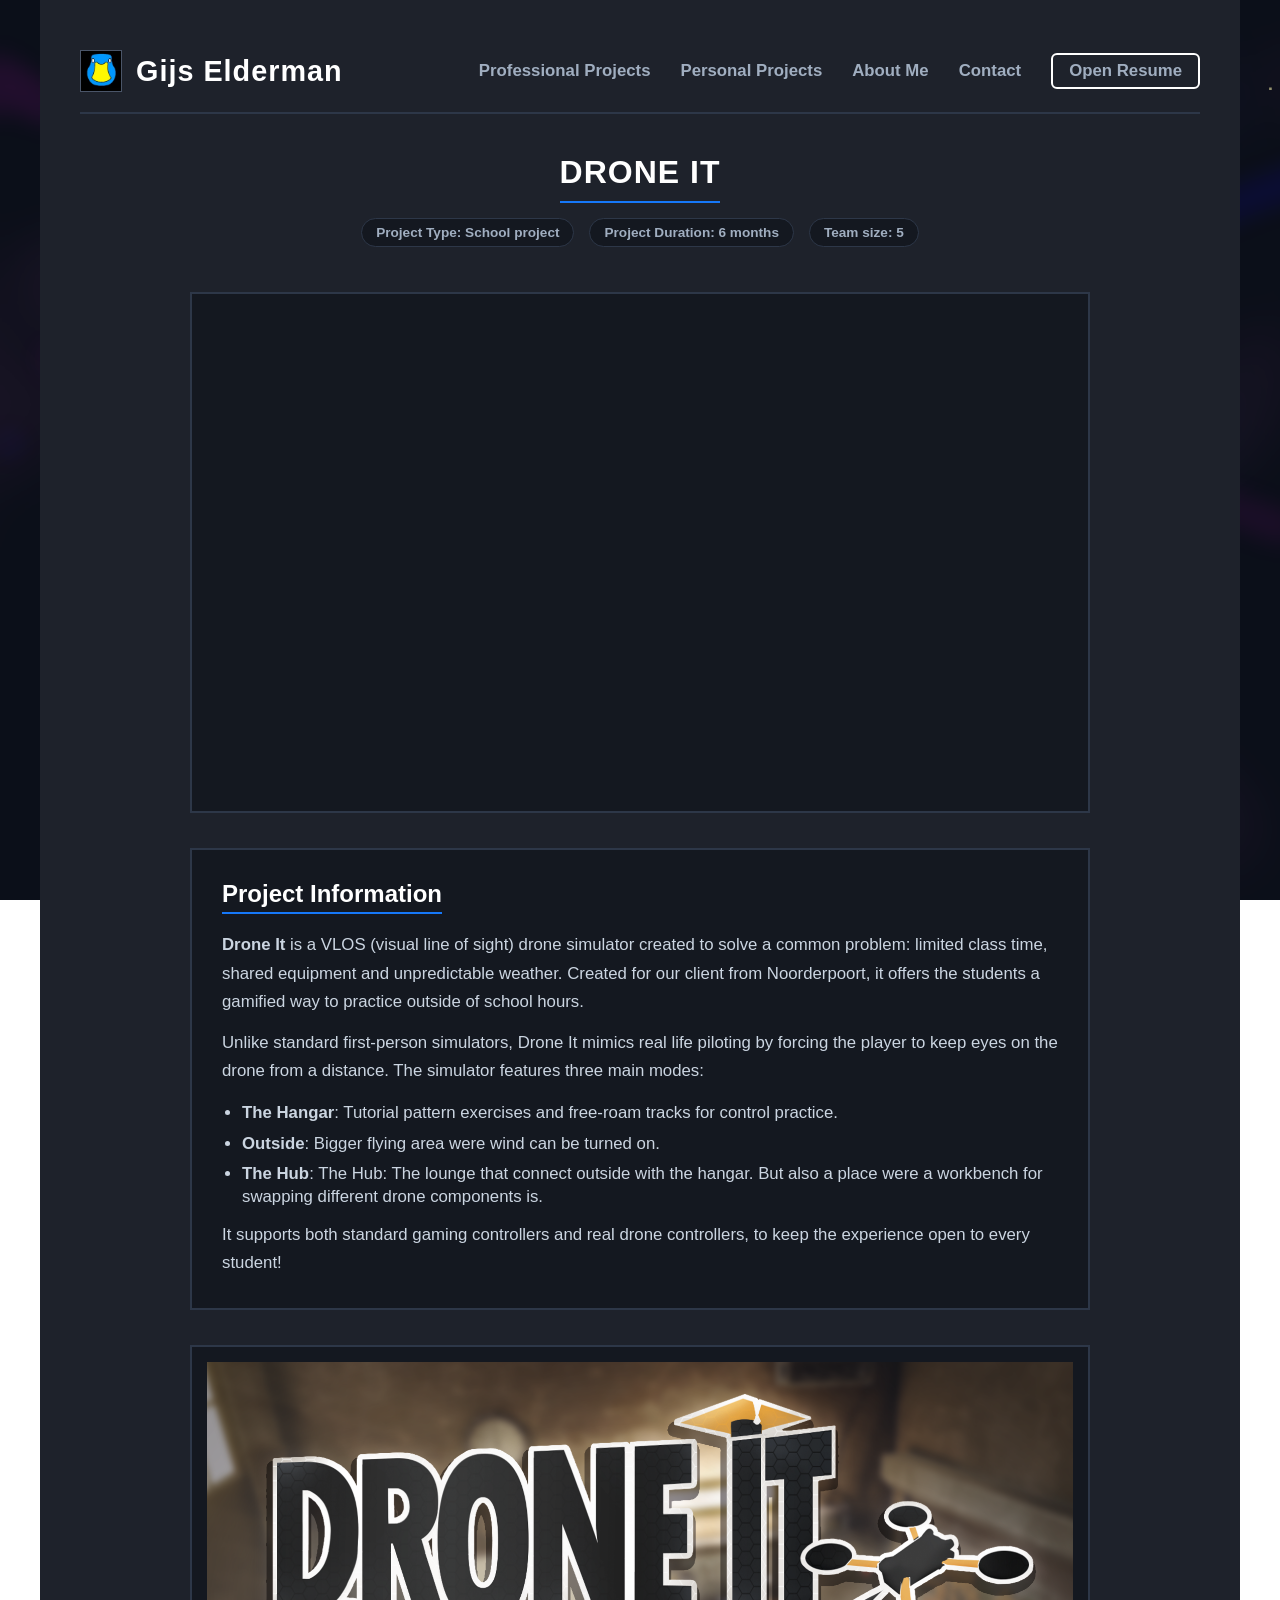
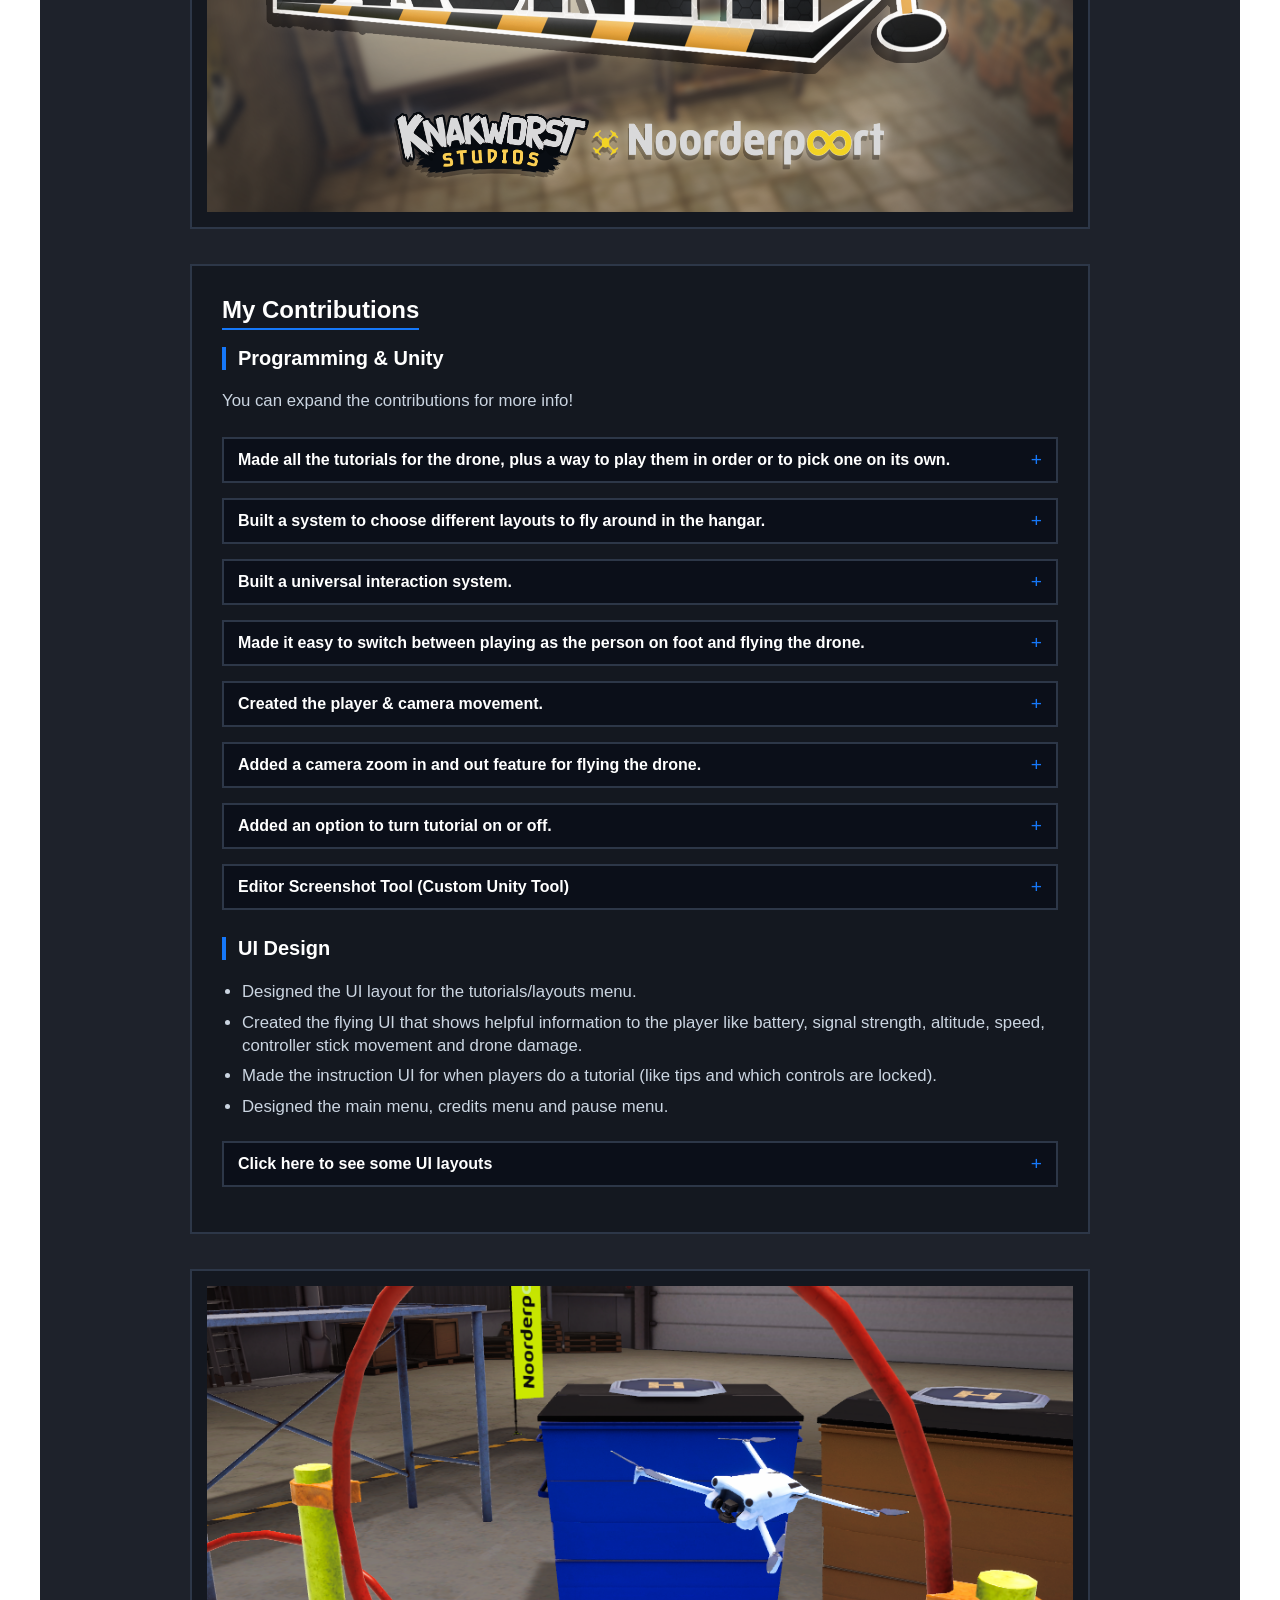
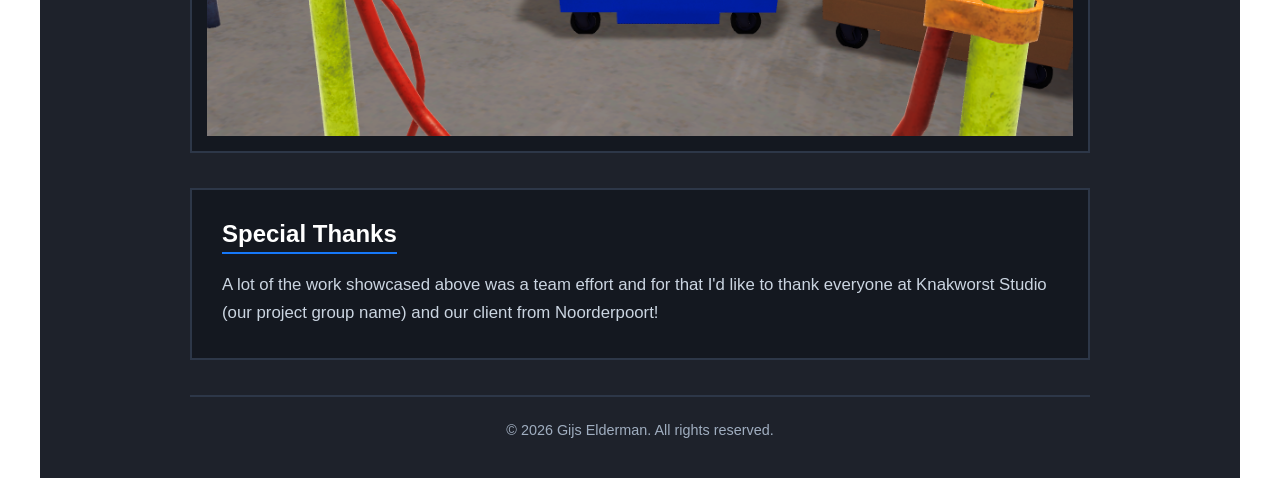
<file: professional_project1.html>
<!DOCTYPE html>
<html lang="en">
<head>
    <meta charset="UTF-8">
    <meta name="viewport" content="width=device-width, initial-scale=1.0">
    <title>Drone It</title>
    <link rel="stylesheet" href="style.css">
    <link rel="icon" type="image/png" href="images/Goose.png">
</head>
<body>

    <div class="portfolio-container">
        
            <!-- Top Header (Name/Icon | Nav Menu) -->
            <header class="top-header">
                <div class="brand-box">
                    <img src="images/Goose.png" alt="Icon" class="brand-icon">
                    <a href="index.html" class="brand-name">Gijs Elderman</a>
                </div>
                
                <nav class="table-of-contents">
                    <a href="index.html#professional-projects">Professional Projects</a>
                    <a href="index.html#personal-projects">Personal Projects</a>
                    <a href="index.html#about">About Me</a>
                    <a href="index.html#contact">Contact</a>
                    <a href="GijsElderman_Resume.pdf" target="_blank" class="resume-btn">Open Resume</a>
                </nav>
            </header>
        
        <section class="project-story-section">
            
            <!-- Project Title & Badges Header -->
            <div class="story-header">
                <h2>Drone It</h2>
                <div class="project-badges">
                    <span class="badge">Project Type: School project</span>
                    <span class="badge">Project Duration: 6 months</span>
                    <span class="badge">Team size: 5</span>
                </div>
            </div>

            <!-- First image -->
            <div class="story-media-box">
                <div class="video-container">
                    <iframe
                        src="https://www.youtube.com/embed/uwdMJefgwPA" 
                        title="Project Trailer" 
                        frameborder="0" 
                        allow="accelerometer; autoplay; clipboard-write; encrypted-media; gyroscope; picture-in-picture" 
                        allowfullscreen>
                    </iframe>
                </div>
            </div>

            <!-- First textbox -->
            <div class="story-text-card">
                <h3>Project Information</h3>
                <p><strong>Drone It</strong> is a VLOS (visual line of sight) drone simulator created to solve a common problem: limited class time, shared equipment and unpredictable weather. Created for our client from Noorderpoort, it offers the students a gamified way to practice outside of school hours.</p>
                <p>Unlike standard first-person simulators, Drone It mimics real life piloting by forcing the player to keep eyes on the drone from a distance. The simulator features three main modes:</p>
                <ul>
                    <li><strong>The Hangar</strong>: Tutorial pattern exercises and free-roam tracks for control practice.</li>
                    <li><strong>Outside</strong>: Bigger flying area were wind can be turned on.</li>
                    <li><strong>The Hub</strong>: The Hub: The lounge that connect outside with the hangar. But also a place were a workbench for swapping different drone components is.</li>
                </ul>
                <p>It supports both standard gaming controllers and real drone controllers, to keep the experience open to every student!</p>
            </div>

            <!-- Second image -->
            <div class="story-media-box">
                <img src="images/project1/DroneIt_Banner1.png" alt="Project Banner">
            </div>

            <!-- Second textbox -->
            <div class="story-text-card">
                <h3>My Contributions</h3>

                <!-- Programming Section -->
                <h4>Programming & Unity</h4>
                <p>You can expand the contributions for more info!</p>
                <div class="programming-dropdowns">
                    <!-- 1. Drone Tutorials -->
                    <details class="contribution-dropdown">
                        <summary>Made all the tutorials for the drone, plus a way to play them in order or to pick one on its own.</summary>
                        <div class="dropdown-content">
                            <div class="dropdown-media">
                                <p><strong>Tutorial Manager &amp; Tutorials:</strong></p>
                                <img src="images/project1/programming/droneflying_tutorial.gif" alt="Waypoint Tutorial GIF">
                                <br>
                                <p><strong>What I have made:</strong><br>
                                I have created an entire tutorial system with different tutorials. These are the tutorials that I have created: Waypoint, Orbit, Hold Height and Landing.</p>
                                <br>
                                <p><strong>Challenge & Solution:</strong><br>
                                During this process, I ran into an issue, since every tutorial had a bunch of waypoints for the drone to fly towards to. But assigning these waypoints in the unity inspector would become annoying if you have to do it over and over again. I thought about using tags, but that searches the whole scene and could grab wrong waypoints for example. Instead, I made the parent object look at its own children objects. I used C# LINQ (Where / OrderBy / StartsWith) to ignore all the other children and only look for the waypoints. I was also able to give the waypoints a number, so it could sort the children. So it starts at waypoint 1, then 2, etc.</p>
                                <br>
                                <p><strong>Code Snippet:</strong></p>
                                <img src="images/project1/programming/codesnippet_1.png" alt="Code Snippet">
                                <br>
                                <p><strong>What I learned from this challenge:</strong></p>
                                <ul>
                                    <li>I learned how to use some LINQ methods to keep code clean and search for specific objects of a scene.</li>
                                </ul>
                            </div>
                        </div>
                    </details>

                    <!-- 2. Hangar Layouts -->
                    <details class="contribution-dropdown">
                        <summary>Built a system to choose different layouts to fly around in the hangar.</summary>
                        <div class="dropdown-content">
                            <div class="dropdown-media">
                                <p><strong>What I have made:</strong><br>
                                Inside the same system of the tutorials, there is another place for the player to choose an layout. This layout gets spawned in the hangar and then you can freely fly around.</p>
                                <br>
                                <p><strong>Feature Information:</strong><br>
                                <p>On this image are all the layouts shown inside the UI, by clicking on one of them it spawns them inside the world.</p>
                                <img src="images/project1/programming/flyinglayouts.png" alt="Code Snippet">
                                <br>
                                <p><strong>Code Snippet:</strong></p>
                                <p>This snippet of code enables & disables layouts, also there is a function which is used inside the OnClick event of a UI button. You can drag the tutorial in its parameter and when pressing on this button it spawns that layout.</p>
                                <img src="images/project1/programming/codesnippet_5.png" alt="Code Snippet">
                            </div>
                        </div>
                    </details>

                    <!-- 3. Buttons & Screens -->
                    <!-- <details class="contribution-dropdown">
                        <summary>Made sure all the buttons and screens worked with everything in the game.</summary>
                        <div class="dropdown-content">
                            <div class="dropdown-media">
                                <p><strong>What I have done:</strong><br>
                                I made sure the entire UI, all buttons, toggling panels, pop ups, etc. that they all worked how they are supposed to.</p>
                            </div>
                        </div>
                    </details> -->

                    <!-- 4. Universal Interaction System. -->
                    <details class="contribution-dropdown">
                        <summary>Built a universal interaction system.</summary>
                        <div class="dropdown-content">
                            <div class="dropdown-media">
                                <p><strong>Modular Interaction System:</strong></p>
                                <img src="images/project1/programming/interactionsystem.gif" alt="Interaction System GIF">
                                <br>
                                <p><strong>What I have made:</strong><br>
                                I made a modular interface-based interaction system that allows the player to look at an interactable object in the world and see the correct keyboard prompt on their screen and interact with it.</p>
                                <br>
                                <p><strong>Feature Information:</strong><br>
                                Instead of writing custom interaction logic for every single object, I built a modular system using interfaces and Unity's new input system.</p>
                                <ul>
                                    <li>Interface-based system: Any object in the game can become an interactable, simply by having a script that inherits from the IInteractable interface.</li>
                                    <li>Keybind prompt: The system reads the player's active keybindings and displays it inside the UI.</li>
                                </ul>
                                <br>
                                <p><strong>Code Snippet:</strong></p>
                                <img src="images/project1/programming/codesnippet_2.png" alt="Code Snippet">
                            </div>
                        </div>
                    </details>

                    <!-- 5. In-Game Menus -->
                    <!-- <details class="contribution-dropdown">
                        <summary>Created all the in-game menus.</summary>
                        <div class="dropdown-content">
                            <div class="dropdown-media">
                                <p><strong>What I have made:</strong><br>
                                I created all the different menus used in the game. Here is a list of all those menus:</p>
                                <ul>
                                    <li>Main menu</li>
                                    <li>Credits menu</li>
                                    <li>Pause menu</li>
                                    <li>Tutorial/layouts menu</li>
                                    <li>Drone customization menu</li>
                                    <li>Drone customization menu</li>
                                </ul>
                                <br>
                                <p><strong>Menu screenshots:</strong><br>
                                <p>Drone Customization Menu Screenshot:</p>
                                <img src="images/project1/programming/dronecustomizationmenu.png" alt="Menu Screenshot">
                                <p>Tutorials Menu Screenshot:</p>
                                <img src="images/project1/programming/tutorialmenu.png" alt="Menu Screenshot">
                                <p>Main Menu Screenshot:</p>
                                <img src="images/project1/programming/mainmenu.png" alt="Menu Screenshot">
                            </div>
                        </div>
                    </details> -->

                    <!-- 6. Person / Drone Switching -->
                    <details class="contribution-dropdown">
                        <summary>Made it easy to switch between playing as the person on foot and flying the drone.</summary>
                        <div class="dropdown-content">
                            <div class="dropdown-media">
                                <p><strong>What I have made:</strong><br>
                                I've created a script that makes it easy to switch between controlling the player and controlling the drone. Here is a list of things that it does during the switch:</p>
                                <ul>
                                    <li>Enables and disables scripts</li>
                                    <li>Switches the input action maps</li>
                                    <li>Toggles UI elements and drone objects (Propwash VFX) on/off</li>
                                </ul>
                                <p>Now that the project is finished and I look back at it. Turning scripts on and off could lead to other issues, so next time I should make something like a state machine instead for the drone and player.</p>
                                <br>
                                <p><strong>Challenge & Solution:</strong><br>
                                During the making of this feature, the biggest challenge were input action maps. This was the first time I ever worked with switching maps, before I had put everything in one map. But that </p>
                                <br>
                                <p><strong>Code Snippet:</strong></p>
                                <p>This function toggle between the drone and the player and does everything that's mentioned above.</p>
                                <img src="images/project1/programming/codesnippet_15.png" alt="Code Snippet">
                                <P>This function toggles the UI elements and drone objects, which I mentioned above. This is all based on if the drone is in control or not.</P>
                                <img src="images/project1/programming/codesnippet_14.png" alt="Code Snippet">
                                <p>This is where the toggling actually happens between the drone and the player.</p>
                                <img src="images/project1/programming/codesnippet_16.png" alt="Code Snippet">
                            </div>
                        </div>
                    </details>

                    <!-- 7. Player & Camera Movement -->
                    <details class="contribution-dropdown">
                        <summary>Created the player & camera movement.</summary>
                        <div class="dropdown-content">
                            <div class="dropdown-media">
                                <p><strong>What I have made:</strong><br>
                                I've created the player's movement and camera's movement. I use these scripts in a lot of different projects, its a reusable package that I just import.</p>
                                <br>
                                <p><strong>Player Movement - Code Snippet:</strong></p>
                                <p>This is the code for the player's movement. It uses Unity's new input system.</p>
                                <img src="images/project1/programming/codesnippet_10.png" alt="Code Snippet">
                                <img src="images/project1/programming/codesnippet_11.png" alt="Code Snippet">
                                <br>
                                <p><strong>Camera Movement - Code Snippet:</strong></p>
                                <p>These are parts of the code for the camera movement. There is a lot more going on inside the camera movement, like whenever you interact with the drone customization menu the camera lerps to a specific position and it also handles the zooming and out for the drone. But here I'll put the focus on the camera movement when you are just walking around.</p>
                                <img src="images/project1/programming/codesnippet_12.png" alt="Code Snippet">
                                <img src="images/project1/programming/codesnippet_13.png" alt="Code Snippet">
                            </div>
                        </div>
                    </details>

                    <!-- 8. Camera Zoom -->
                    <details class="contribution-dropdown">
                        <summary>Added a camera zoom in and out feature for flying the drone.</summary>
                        <div class="dropdown-content">
                            <div class="dropdown-media">
                                <p><strong>What I have made:</strong><br>
                                Added the zooming in and out of the camera for when flying the drone. The further away the drone is, the more zoomed in you are.</p>
                                <br>
                                <p><strong>Challenge & Solution:</strong><br>
                                The challenge during this task was finding a good value for the variables. Sometimes the drone was too much zoomed in and the other time it was too far zoomed out.</p>
                                <p>The way we solved this is by a lot of playtesting, we have playtested with actual students from a drone flying study. Since they have flown a lot more than us, their knowledge and feedback was very valuable to us. So based on their feedback, we were able to put the right values down in the variables.</p>
                                <br>
                                <p><strong>Code Snippet:</strong></p>
                                <p>This code shows the 5 variables needed for the zooming in and out for the drone. When in the Unity inspector, you can hove over them and it explains what its for.</p>
                                <img src="images/project1/programming/codesnippet_9.png" alt="Code Snippet">
                                <p>This code handles that the player constantly looks at the drone and it also zooms in and out based on how far away the drone is. So the further away the drone, the more it zooms in. Now there is a limit to where you can zoom in, because the more you are zoomed in the more difficult it is to actually fly the drone.</p>
                                <img src="images/project1/programming/codesnippet_8.png" alt="Code Snippet">
                            </div>
                        </div>
                    </details>

                    <!-- 9. Tutorial On/Off Toggle -->
                    <details class="contribution-dropdown">
                        <summary>Added an option to turn tutorial on or off.</summary>
                        <div class="dropdown-content">
                            <div class="dropdown-media">
                                <p><strong>What I have made:</strong><br>
                                Inside the main menu, there is a toggle which decides whether there is a controls tutorial when you start the game. This way the player does not have to do the tutorial everytime they start the gamne.</p>
                                <br>
                                <p><strong>Feature Information:</strong><br>
                                This toggle is also saved on your device, so next time you start the game. You don't have to click the toggle every single time. This is done by using <strong>PlayerPrefs</strong> which you will be able to see in the code snippet down below.</p>
                                <br>
                                <p><strong>Code Snippet:</strong></p>
                                <p>Since it is not possible to save booleans inside a PlayerPref, I used an int instead. So then in this case 1 stands for true and 0 stands for false.</p>
                                <img src="images/project1/programming/codesnippet_6.png" alt="Code Snippet">
                                <p>Then inside the ControlsTutorialManager script, it grabs that PlayerPref we saved and adds it to the boolean</p>
                                <img src="images/project1/programming/codesnippet_7.png" alt="Code Snippet">
                            </div>
                        </div>
                    </details>

                    <!-- 10. Editor Screenshot Tool (with your original full write-up) -->
                    <details class="contribution-dropdown">
                        <summary>Editor Screenshot Tool (Custom Unity Tool)</summary>
                        <div class="dropdown-content">
                            <div class="dropdown-media">
                                <p><strong>Editor Screenshot Tool:</strong></p>
                                <img src="images/project1/programming/screenshot_editor_window.png" alt="Screenshot of Editor Tool">
                                <br>
                                <p><strong>What I have made:</strong><br>
                                I created a custom Unity tool that allowed us to capture in-game screenshots directly inside the editor without cluttering UI elements or manually hiding canvases.</p>
                                <br>
                                <p><strong>Challenge & Solution:</strong><br>
                                Taking manual screenshots for tutorials and marketing materials meant dealing with turning on/off the UI every single time. So the way I fixed it was by creating a custom Unity tool with configurable fields like resolution scaling, folder path and file name. To handle the UI cleanly, the script temporarily disables all active canvases, takes the screenshot and uses EditorApplication.delayCall to safely turn them back on so the UI doesn't accidentally sneak into the screenshot.</p>
                                <br>
                                <p><strong>Code Snippet:</strong></p>
                                <img src="images/project1/programming/codesnippet_3.png" alt="Code Snippet">
                                <br>
                                <p><strong>What I learned from this challenge:</strong></p>
                                <ul>
                                    <li>How to create custom Unity Editor windows with GUI elements like buttons, sliders and text fields</li>
                                    <li>How to use EditorApplication.delayCall to handle frame timing.</li>
                                    <li>Something I found funny to see, you always have to reset GUI.backgroundColor back to the default color after for example giving color to a button. Otherwise the entire Unity Editor becomes that color. Which you can see on the code snippet down below.</li>
                                </ul>
                                <br>
                                <p><strong>Code Snippet:</strong></p>
                                <img src="images/project1/programming/codesnippet_4.png" alt="Code Snippet">
                            </div>
                        </div>
                    </details>
                </div>



                <!-- <h4>Programming</h4>
                <ul>
                    <li>Made all the tutorials for the drone, plus a way to play them in order or to pick one on its own.</li>
                    <li>Built a system to choose different layouts to fly around in the hangar.</li>
                    <li>Made sure all the buttons and screens worked with everything in the game.</li>
                    <li>Built a universal interaction system.</li>
                    <li>Created all the in-game menus.</li>
                    <li>Made it easy to switch between playing as the person on foot and flying the drone.</li>
                    <li>Created the player & camera movement.</li>
                    <li>Added a camera zoom in and out feature for flying the drone.</li>
                    <li>Added an option to turn tutorial on or off.</li>
                </ul>
                
                <details class="contribution-dropdown">
                    <summary>Click here to see Code, Challenges & Implementations</summary>
                    <div class="dropdown-content">
                        <div class="dropdown-media">
                            <p><strong>Tutorial Manager &amp; Tutorials:</strong></p>
                            <img src="images/project1/programming/droneflying_tutorial.gif" alt="Waypoint Tutorial GIF">
                            <br>
                            <p><strong>What I have made:</strong><br>
                            I have created an entire tutorial system with different tutorials. These are the tutorials that I have created: Waypoint, Orbit, Hold Height and Landing.</p>
                            <br>
                            <p><strong>Challenge & Solution:</strong><br>
                            During this process, I ran into an issue, since every tutorial had a bunch of waypoints for the drone to fly towards to. But assigning these waypoints in the unity inspector would become annoying if you have to do it over and over again. I thought about using tags, but that searches the whole scene and could grab wrong waypoints for example. Instead, I made the parent object look at its own children objects. I used C# LINQ (Where / OrderBy / StartsWith) to ignore all the other children and only look for the waypoints. I was also able to give the waypoints a number, so it could sort the children. So it starts at waypoint 1, then 2, etc.</p>
                            <br>
                            <p><strong>Code Snippet:</strong></p>
                            <img src="images/project1/programming/codesnippet_1.png" alt="Code Snippet">
                            <br>
                            <p><strong>What I learned from this challenge:</strong></p>
                            <ul>
                                <li>I learned how to use some LINQ methods to keep code clean and search for specific objects of a scene.</li>
                            </ul>

                            <br>
                            <hr class="divider">
                            <br>

                            <p><strong>Modular Interaction System:</strong></p>
                            <img src="images/project1/programming/interactionsystem.gif" alt="Interaction System GIF">
                            <br>
                            <p><strong>What I have made:</strong><br>
                            I made a modular interface-based interaction system that allows the player to look at an interactable object in the world and see at the correct keyboard prompt on their screen and interact with it.</p>
                            <br>
                            <p><strong>Feature Information:</strong><br>
                            Instead of writing custom interaction logic for every single object, I built a modular system using interfaces and Unity's new input system.</p>
                            <ul>
                                <li>Interface-based system: Any object in the game can become a interactable, simply by having a script that inherits from the IInteractable interface.</li>
                                <li>Keybind prompt: The system reads the player's active keybindings and displays it inside the UI.</li>
                            </ul>
                            <br>
                            <p><strong>Code Snippet:</strong></p>
                            <img src="images/project1/programming/codesnippet_2.png" alt="Code Snippet">
                            <br>
                            <p><strong>What I learned from this challenge:</strong></p>
                            <ul>
                                <li>Interface-based sytem: Any object in the game can become a interactable, simply by having a script that inherits from the IInteractable interface.</li>
                                <li>Keybind prompt: The system reads the player's active keybindings and displays it inside the UI.</li>
                            </ul>

                            <br>
                            <hr class="divider">
                            <br>

                            <p><strong>Editor Screenshot Tool:</strong></p>
                            <img src="images/project1/programming/screenshot_editor_window.png" alt="Screenshot of Editor Tool">
                            <br>
                            <p><strong>What I have made:</strong><br>
                            I created a custom Unity tool that allowed us to capture in-game screenshots directly inside the editor without cluttering UI elements or manually hiding canvases.</p>
                            <br>
                            <p><strong>Challenge & Solution:</strong><br>
                            Taking manual screenshots for tutorials and marketing materials meant dealing with turning on/off the UI every single time. So the way I fixed it was by creating a custom Unity tool with configurable fields like resolution scaling, folder path and file name. To handle the UI cleanly, the script temporarily disables all active canvases, takes the screenshot and uses EditorApplication.delayCall to safely turn them back on so the UI doesn't accidentally sneak into the screenshot.</p>
                            <br>
                            <p><strong>Code Snippet:</strong></p>
                            <img src="images/project1/programming/codesnippet_3.png" alt="Code Snippet">
                            <br>
                            <p><strong>What I learned from this challenge:</strong></p>
                            <ul>
                                <li>How to create custom Unity Editor windows with GUI elements like buttons, sliders and text fields</li>
                                <li>How to use EditorApplication.delayCall to handle frame timing.</li>
                                <li>Something I found funny to see, you always have to reset GUI.backgroundColor back to the default color after for example giving color to a button. Otherwise the entire Unity Editor becomes that color. Which you can see on the code snippet down below.</li>
                            </ul>
                            <br>
                            <p><strong>Code Snippet:</strong></p>
                            <img src="images/project1/programming/codesnippet_4.png" alt="Code Snippet">
                            <br>
                        </div>
                    </div>
                </details> -->


                <!-- UI Design Section -->
                <h4>UI Design</h4>
                <ul>
                    <li>Designed the UI layout for the tutorials/layouts menu.</li>
                    <li>Created the flying UI that shows helpful information to the player like battery, signal strength, altitude, speed, controller stick movement and drone damage.</li>
                    <li>Made the instruction UI for when players do a tutorial (like tips and which controls are locked).</li>
                    <li>Designed the main menu, credits menu and pause menu.</li>
                </ul>

                <details class="contribution-dropdown">
                    <summary>Click here to see some UI layouts</summary>
                    <div class="dropdown-content">
                        <div class="dropdown-media">
                            <img src="images/project1/ui/tutorials_layout.png" alt="Tutorials UI Design">
                            <span class="image-caption">This is the UI design that shows when choosing a tutorial. This screen includes the 2 different categories at the top, all the tutorials, a small description, if you want the instructions to be turned on/off and the start button. (art is not made by me)</span>
                            <hr class="divider">
                            <img src="images/project1/ui/hangarlayout_layout.png" alt="Hangar Layout UI Design">
                            <span class="image-caption">This is the UI design that shows when choosing a hangar layout. This screen includes the 2 different categories at the top, all 6 different layouts (3 with balloons to pop and 3 without balloons). (art is not made by me)</span>
                            <hr class="divider">
                            <img src="images/project1/ui/droneui_tutorial.png" alt="Drone UI during tutorial">
                            <span class="image-caption">This is the UI design for when you are flying the drone during a tutorial. This screen includes the drone statistics (battery, signal strength, altitude and speed), the instructions and show which controls are locked, how to restart/stop the tutorial, the drone camera and the controller sticks moving.</span>
                            <hr class="divider">
                            <img src="images/project1/ui/droneui_flying.png" alt="Drone UI with no tutorial">
                            <span class="image-caption">This is the UI design for you are flying the drone freely. This screen is almost the same as with a tutorial, except here you can see the damage the drone has received and the instructions are removed.</span>
                        </div>
                    </div>
                </details>
            </div>

            <!-- Third image -->
            <div class="story-media-box">
                <img src="images/project1/DroneIt_Banner2.png" alt="Project Screenshot 1">
            </div>

            <!-- Third textbox -->
            <div class="story-text-card">
                <h3>Special Thanks</h3>
                <p>A lot of the work showcased above was a team effort and for that I'd like to thank everyone at Knakworst Studio (our project group name) and our client from Noorderpoort!</p>
                <!-- <ul>
                    <li>Henk Lukken - Noorderpoort (Client)</li>
                    <li>Kelvin Yap (Project Lead)</li>
                    <li>Thygo Lansbergen (Programmer)</li>
                    <li>Kije Blanksma (3D Artist)</li>
                    <li>Veronika Todorova (3D Artist)</li>
                </ul> -->
            </div>

            <div id="imageModal" class="modal">
                <span class="close-modal">&times;</span>
                <img class="modal-content" id="expandedImg" alt="Expanded View">
            </div>

            <footer class="footer">
                <p>&copy; 2026</span> Gijs Elderman. All rights reserved.</p>
            </footer>

            <script>
                // Get the modal elements
                const modal = document.getElementById("imageModal");
                const modalImg = document.getElementById("expandedImg");
                const closeBtn = document.getElementsByClassName("close-modal")[0];

                // Find all images in your dropdowns and media boxes
                const images = document.querySelectorAll(".dropdown-media img, .story-media-box img");

                // When an image is clicked, open the modal and display that image
                images.forEach(img => {
                    img.addEventListener("click", function() {
                        modal.style.display = "block";
                        modalImg.src = this.src;
                    });
                });

                // Close modal when clicking the 'X' button
                closeBtn.onclick = function() {
                    modal.style.display = "none";
                }

                // Close modal when clicking anywhere outside the image background
                modal.onclick = function(event) {
                    if (event.target === modal) {
                        modal.style.display = "none";
                    }
                }
            </script>
</body>
</html>
</file>
<file: style.css>
:root{
/* Border: */
    --border-radius-size: 0px;
    --border-color: #2d3748;
    
/* Background colors: */
    --bg-body: #0b0f19;
    --bg-main: #1e222b;
    --bg-card: #141820;

/* Text Colors: */
    --primary-color: #1678f9;
    --text-main: #ffffff;
    --text-muted: #a0aec0;
    --text-body: #cbd5e1;
}

/* ==========================================================================
   01. GLOBAL RESET & BASE STYLES
   ========================================================================== */

*, *::before, *::after {
    margin: 0;
    padding: 0;
    box-sizing: border-box;
}

body {
    font-family: 'Segoe UI', Tahoma, Geneva, Verdana, sans-serif;
    background-image: url('images/Space.png');
    background-size: cover;    
    background-position: center;  
    background-repeat: no-repeat; 
    background-attachment: fixed;  
    color: var(--text-body);
    display: flex;
    justify-content: center;
    min-height: 100vh;
    padding: 0;
}


/* ==========================================================================
   02. MAIN CONTAINER (Dark Theme, Full Width)
   ========================================================================== */

.portfolio-container {
    width: 100%;
    max-width: 1200px;
    min-height: 100vh;
    background: var(--bg-main);
    padding: 40px;
    display: flex;
    flex-direction: column;
    gap: 40px;
}


/* ==========================================================================
   03. TOP HEADER & NAVIGATION
   ========================================================================== */

.top-header {
    position: sticky;
    top: 0;
    background-color: var(--bg-main);
    z-index: 1000;
    border-bottom: 2px solid var(--border-color);
    padding-top: 10px; 
    padding-bottom: 20px;
    display: flex;
    justify-content: space-between;
    align-items: center;
    gap: 20px;
}

.brand-box {
    display: flex;
    align-items: center;
    gap: 14px;
}

.brand-name {
    text-decoration: none;
    color: var(--text-main);
    font-size: 1.8rem;
    font-weight: 800;
    letter-spacing: 1px;
}

.brand-name:hover {
    color: var(--primary-color);
}

.brand-icon {
    width: 42px;
    height: 42px;
    object-fit: cover;
    border-radius: var(--border-radius-size);;
    border: 1px solid #4a5568;
}

.table-of-contents {
    display: flex;
    gap: 30px;
    align-items: center;
}

.table-of-contents a {
    text-decoration: none;
    color: var(--text-muted);
    font-weight: 700;
    font-size: 1.05rem;
    transition: color 0.2s ease;
}

.table-of-contents a:hover {
    color: var(--primary-color);
}

.table-of-contents .resume-btn {
    display: inline-flex;
    align-items: center;
    justify-content: center;
    border: 2px solid #ffffff;
    padding: 8px 16px;
    border-radius: 6px;
    line-height: 1;
    transition: background-color 0.2s ease;
}

/* ==========================================================================
   04. ABOUT ME SECTION (2-Column Layout)
   ========================================================================== */

.about-me-box {
    background-color: transparent;
}

.about-me-box h2, 
.projects-box h2,
.contact-box h2 {
    margin-bottom: 25px;
    font-size: 1.6rem;
    color: var(--text-main);
    border-bottom: 2px solid var(--primary-color);
    padding-bottom: 8px;
    display: inline-block;
    text-transform: uppercase;
    letter-spacing: 1px;
}

/* Main 2-column layout */
.about-grid { 
    display: grid;
    grid-template-columns: 280px 1fr;
    gap: 25px;
    align-items: start;
}

/* Left column: stacks profile card above skills/games card */
.about-left {
    display: flex;
    flex-direction: column;
    gap: 20px;
}

.profile-card {
    border: 2px solid var(--border-color);
    background: var(--bg-card);
    border-radius: var(--border-radius-size);
    padding: 12px;
}

.profile-card img {
    width: 100%;
    height: 300px;
    object-fit: contain;
    border-radius: var(--border-radius-size);;
    display: block;
}

.favorite-games-card {
    border: 2px solid var(--border-color);
    background: var(--bg-card);
    border-radius: var(--border-radius-size);
    padding: 20px;
}

.favorite-games-card h3 {
    font-size: 1.1rem;
    color: var(--text-main);
    margin-bottom: 12px;
}

.favorite-games-card p {
    font-size: 0.95rem;
    color: var(--text-muted);
    line-height: 1.6;
}

/* Right column: Single large card containing all text */
.about-right {
    display: flex;
    flex-direction: column;
    height: 100%;
}

.about-block {
    background: var(--bg-card);
    border: 2px solid var(--border-color);
    border-radius: var(--border-radius-size);
    padding: 25px;
    height: 100%;
}

.about-block ul {
    margin-top: 4px;
    padding-left: 20px; 
    display: flex;
    flex-direction: column;
    gap: 8px;
}

.about-block li {
    font-size: 1.05rem;
    color: var(--text-body);
    line-height: 1.35;
}

.tech-list .primary {
    color: var(--text-heading);
    font-weight: 500;
}

.tech-list .secondary {
    color: var(--text-body);
    opacity: 0.65;
}

.about-right p {
    line-height: 1.7;
    color: var(--text-body);
    font-size: 1.05rem;
}

.about-right strong {
    font-weight: 700;
    color: var(--text-main);
}


/* ==========================================================================
   05. PROJECTS SECTION & CARDS
   ========================================================================== */

.projects-box {
    background-color: transparent;
}

.project-grid {
    display: grid;
    grid-template-columns: repeat(2, 1fr);
    gap: 20px;
    margin-top: 20px;
}

a.project-card {
    border: 2px solid var(--border-color);
    padding: 20px;
    background: var(--bg-card); 
    border-radius: var(--border-radius-size);
    display: flex;
    flex-direction: column;
    text-decoration: none; 
    color: inherit; 
    transition: border-color 0.2s ease;
}

a.project-card:hover {
    border-color: var(--primary-color);
}

.project-card h3 {
    font-size: 1.25rem;
    margin-bottom: 10px;
    color: var(--text-main);
}

.project-card img {
    width: 100%;
    height: 240px;
    object-fit: cover;
    border-radius: var(--border-radius-size);
    margin-bottom: 12px;
    background-color: var(--bg-body);
    padding: 2px;
    border: 2px solid var(--border-color);
}

.project-card p {
    font-size: 0.95rem;
    color: var(--text-muted);
    line-height: 1.5;
}


/* ==========================================================================
   06. CONTACT SECTION
   ========================================================================== */

.contact-box {
    background-color: transparent;
    text-align: center;
    padding-top: 20px;
}

.contact-content {
    background: var(--bg-card);
    border: 2px solid var(--border-color);
    border-radius: var(--border-radius-size);
    padding: 30px;
    display: flex;
    flex-direction: column;
    align-items: center;
    gap: 20px;
    margin-top: 20px;
}

.contact-content p {
    font-size: 1.05rem;
    color: var(--text-body);
    line-height: 1.6;
}

.contact-content a.email-link {
    color: var(--primary-color);
    text-decoration: none;
    font-weight: 700;
    transition: color 0.2s ease;
}

.contact-content a.email-link:hover {
    color: var(--text-main);
    text-decoration: underline;
}

.social-icons {
    display: flex;
    gap: 25px;
    align-items: center;
    margin-top: 10px;
}

.social-icon-link {
    display: inline-block;
    transition: transform 0.2s ease, opacity 0.2s ease;
}

.social-icon-link img {
    width: 36px;
    height: 36px;
    object-fit: contain;
    filter: brightness(0.8);
    transition: filter 0.2s ease;
}

.social-icon-link:hover {
    transform: translateY(-3px);
}

.social-icon-link:hover img {
    filter: brightness(1.2);
}

.footer {
    border-top: 2px solid var(--border-color);
    padding-top: 25px;
    margin-top: auto; 
    text-align: center;
    color: var(--text-muted);
    font-size: 0.9rem;
}


/* ==========================================================================
   07. RESPONSIVE MEDIA QUERIES
   ========================================================================== */

@media (max-width: 900px) {
    .about-grid {
        grid-template-columns: 1fr;
    }
}

@media (max-width: 768px) {
    .portfolio-container {
        padding: 20px;
    }

    .top-header {
        flex-direction: column;
        align-items: center;
        text-align: center;
    }

    .table-of-contents {
        flex-direction: column;
        align-items: center;
        gap: 12px;
    }

    .project-grid {
        grid-template-columns: 1fr; 
    }
}

/* ==========================================================================
   VERTICAL STORYLINE LAYOUT STYLES
   ========================================================================== */

.project-story-section {
    display: flex;
    flex-direction: column;
    gap: 35px; /* Creates clean, consistent spacing between each block */
    max-width: 900px;
    margin: 0 auto;
    width: 100%;
}

.story-header {
    text-align: center;
    margin-bottom: 10px;
}

.story-header h2 {
    font-size: 2rem;
    color: var(--text-main);
    border-bottom: 2px solid var(--primary-color);
    padding-bottom: 10px;
    display: inline-block;
    text-transform: uppercase;
    letter-spacing: 1px;
}

.project-badges {
    display: flex;
    justify-content: center;
    gap: 15px;
    margin-top: 15px;
    flex-wrap: wrap;
}

.badge {
    background: var(--bg-card);
    border: 1px solid var(--border-color);
    padding: 6px 14px;
    border-radius: 20px;
    font-size: 0.85rem;
    color: var(--text-muted);
    font-weight: 600;
}

/* Media Blocks (Images / Videos) */
.story-media-box {
    background: var(--bg-card);
    border: 2px solid var(--border-color);
    border-radius: var(--border-radius-size);
    padding: 15px;
    display: flex;
    flex-direction: column;
    gap: 10px;
}

.story-media-box img {
    width: 100%;
    max-height: 450px;
    object-fit: cover;
    border-radius: var(--border-radius-size);
    display: block;
}

/* Text Story Cards */
.story-text-card {
    background: var(--bg-card);
    border: 2px solid var(--border-color);
    border-radius: var(--border-radius-size);
    padding: 30px;
    display: flex;
    flex-direction: column;
    gap: 12px;
}

.story-text-card h3 {
    font-size: 1.5rem;
    color: var(--text-main);
    display: inline-block;
    align-self: flex-start;
    border-bottom: 2px solid var(--primary-color);
    padding-bottom: 4px;
    margin-bottom: 5px;
}

.story-text-card h4 {
    font-size: 1.25rem;
    color: var(--text-main);
    border-left: 4px solid var(--primary-color);
    padding-left: 12px;
    margin-bottom: 5px;
}

.story-text-card p {
    font-size: 1.05rem;
    color: var(--text-body);
    line-height: 1.7;
}

.story-text-card ul {
    margin-top: 4px;
    padding-left: 20px; 
    display: flex;
    flex-direction: column;
    gap: 8px;
}

.story-text-card li {
    font-size: 1.05rem;
    color: var(--text-body);
    line-height: 1.35;
}

/* Collapsible Dropdown Button */
.contribution-dropdown {
    background: var(--bg-body);
    border: 2px solid var(--border-color);
    border-radius: var(--border-radius-size);
    margin-top: 10px;
    margin-bottom: 15px; /* Space before the next category heading */
    overflow: hidden;
    transition: border-color 0.2s ease;
}

.contribution-dropdown:hover {
    border-color: var(--primary-color);
}

/* The clickable button bar */
.contribution-dropdown summary {
    font-size: 1rem;
    font-weight: 600;
    color: var(--text-main);
    padding: 10px 14px;
    cursor: pointer;
    list-style: none; /* Removes default browser triangle */
    display: flex;
    align-items: center;
    justify-content: space-between;
}

/* Custom +/- toggle indicator on the right */
.contribution-dropdown summary::after {
    content: "+";
    font-size: 1.2rem;
    color: var(--primary-color);
    font-weight: 400;
}

.contribution-dropdown[open] summary::after {
    content: "-";
}

/* The content container revealed when opened */
.dropdown-content {
    padding: 12px 14px 16px 14px;
    border-top: 1px solid var(--border-color);
    display: flex;
    flex-direction: column;
    gap: 10px;
}

.dropdown-content p {
    font-size: 0.95rem;
    color: var(--text-body);
    line-height: 1.5;
}

/* Media/Image container inside dropdowns */
.dropdown-media {
    margin-top: 6px;
    display: flex;
    flex-direction: column;
    gap: 6px;
}

.dropdown-media img {
    width: 100%;
    max-height: 400px;
    object-fit: contain;
    border-radius: var(--border-radius-size);
    border: 1px solid var(--border-color);
}

.video-container {
    position: relative;
    width: 100%;
    padding-bottom: 56.25%; /* Creates a 16:9 aspect ratio */
    height: 0;
}

.video-container iframe {
    position: absolute;
    top: 0;
    left: 0;
    width: 100%;
    height: 100%;
    border-radius: var(--border-radius-size);
}

.divider {
    border: none;
    border-top: 4px solid var(--border-color);
    margin: 15px 0;
}

/* Make portfolio images look clickable */
.dropdown-media img, .story-media-box img {
    cursor: pointer;
    transition: opacity 0.2s ease;
}

.dropdown-media img:hover, .story-media-box img:hover {
    opacity: 0.85;
}

/* Modal Background Overlay */
.modal {
    display: none; /* Hidden by default */
    position: fixed;
    z-index: 2000; /* Stays on top of everything */
    padding-top: 60px;
    left: 0;
    top: 0;
    width: 100%;
    height: 100%;
    overflow: auto;
    background-color: rgba(11, 15, 25, 0.9); /* Dark background matching your theme */
}

/* The Expanded Image inside the Modal */
.modal-content {
    margin: auto;
    display: block;
    max-width: 85%;
    max-height: 80vh;
    object-fit: contain;
    border-radius: var(--border-radius-size);
    border: 2px solid var(--border-color);
    box-shadow: 0 10px 30px rgba(0, 0, 0, 0.5);
}

/* Close Button ('X') */
.close-modal {
    position: absolute;
    top: 25px;
    right: 40px;
    color: var(--text-main);
    font-size: 45px;
    font-weight: bold;
    cursor: pointer;
    transition: color 0.2s ease;
}

.close-modal:hover {
    color: var(--primary-color);
}
</file>
